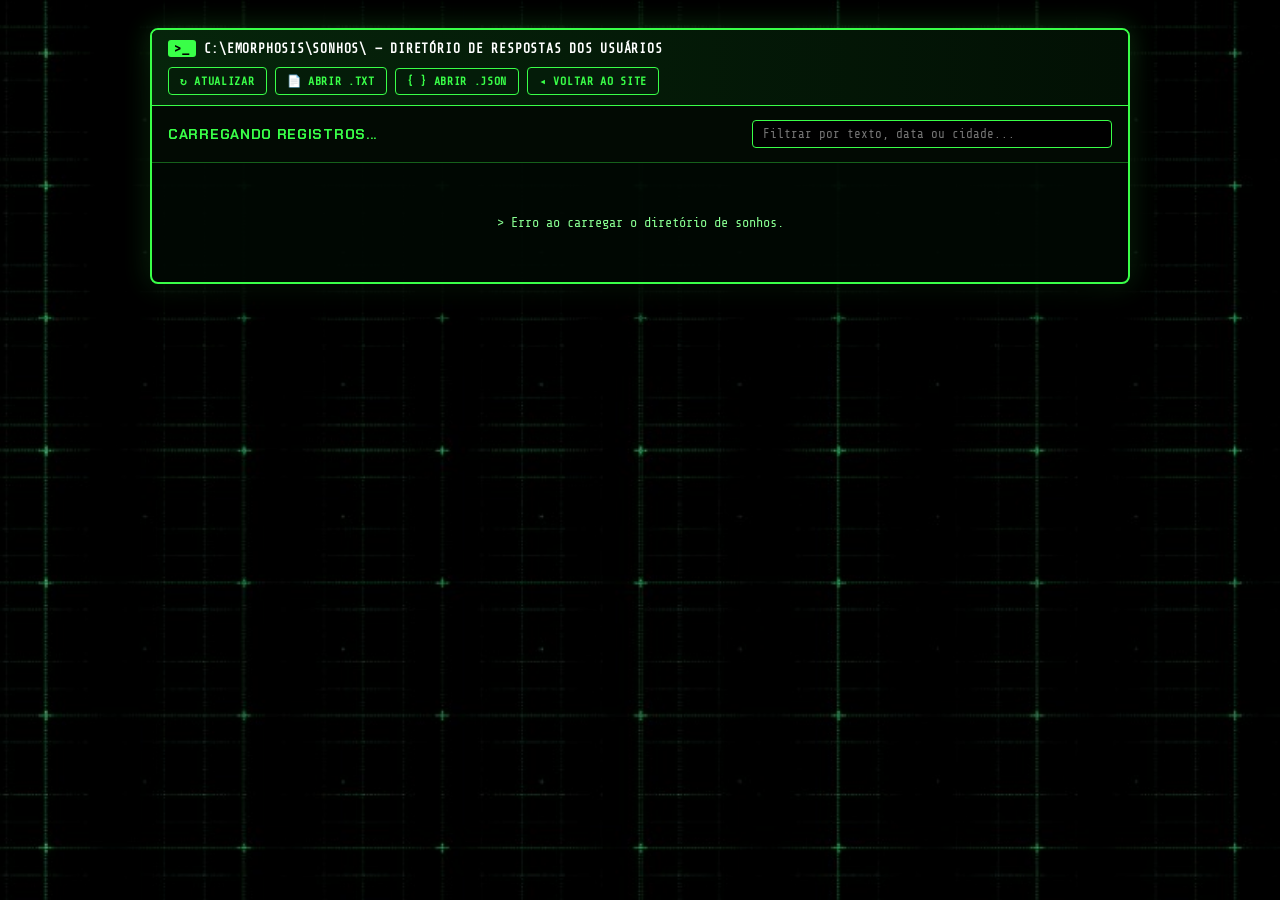
<file: sonhos/index.html>
<!DOCTYPE html>
<html lang="pt-BR">
<head>
  <meta charset="UTF-8" />
  <meta name="viewport" content="width=device-width, initial-scale=1.0" />
  <meta name="robots" content="noindex, nofollow" />
  <title>DIRETÓRIO DE SONHOS // emorphosis.com.br</title>
  <link rel="icon" type="image/png" href="../assets/img/favicon.png" />
  <link rel="preconnect" href="https://fonts.googleapis.com" />
  <link rel="preconnect" href="https://fonts.gstatic.com" crossorigin />
  <link href="https://fonts.googleapis.com/css2?family=Chakra+Petch:wght@500;600;700&family=Share+Tech+Mono&display=swap" rel="stylesheet" />
  <style>
    :root {
      --green: #39ff48;
      --green-dim: rgba(57, 255, 72, 0.35);
      --bg: #020603;
    }
    * {
      box-sizing: border-box;
      margin: 0;
      padding: 0;
    }
    body {
      background:
        url("../assets/img/state-window-bg.jpg?v=20261118e") center center / cover fixed no-repeat,
        #000000;
      color: #e6ffe8;
      font-family: "Share Tech Mono", monospace;
      min-height: 100vh;
      padding: 28px 16px 60px;
    }
    .dir-shell {
      max-width: 980px;
      margin: 0 auto;
      background: rgba(1, 8, 3, 0.94);
      border: 2px solid var(--green);
      border-radius: 8px;
      box-shadow: 0 20px 60px rgba(0, 0, 0, 0.95), 0 0 28px rgba(57, 255, 72, 0.25);
      overflow: hidden;
    }
    .dir-titlebar {
      display: flex;
      align-items: center;
      justify-content: space-between;
      flex-wrap: wrap;
      gap: 10px;
      background: linear-gradient(90deg, #06250b 0%, #021004 100%);
      border-bottom: 1.5px solid var(--green);
      padding: 10px 16px;
    }
    .dir-title {
      display: flex;
      align-items: center;
      gap: 8px;
      font-size: 13px;
      font-weight: 700;
      color: #ffffff;
      letter-spacing: 0.06em;
    }
    .dir-badge {
      background: var(--green);
      color: #000000;
      padding: 1px 6px;
      border-radius: 3px;
      font-weight: 700;
    }
    .dir-actions {
      display: flex;
      align-items: center;
      flex-wrap: wrap;
      gap: 8px;
    }
    .dir-btn {
      appearance: none;
      cursor: pointer;
      text-decoration: none;
      background: rgba(5, 28, 9, 0.9);
      border: 1px solid var(--green);
      color: var(--green);
      font-family: "Share Tech Mono", monospace;
      font-size: 11.5px;
      font-weight: 700;
      letter-spacing: 0.06em;
      padding: 6px 11px;
      border-radius: 4px;
      transition: all 0.15s ease;
    }
    .dir-btn:hover {
      background: var(--green);
      color: #000000;
      box-shadow: 0 0 12px rgba(57, 255, 72, 0.6);
    }
    .dir-toolbar {
      display: flex;
      align-items: center;
      justify-content: space-between;
      flex-wrap: wrap;
      gap: 12px;
      padding: 14px 16px;
      background: #020a03;
      border-bottom: 1px solid var(--green-dim);
    }
    .dir-count {
      font-family: "Chakra Petch", sans-serif;
      font-size: 14px;
      font-weight: 700;
      color: var(--green);
      letter-spacing: 0.05em;
    }
    .dir-search {
      flex: 1;
      min-width: 220px;
      max-width: 360px;
      background: #000000;
      border: 1px solid var(--green);
      border-radius: 4px;
      color: #ffffff;
      font-family: "Share Tech Mono", monospace;
      font-size: 12.5px;
      padding: 6px 10px;
      outline: none;
    }
    .dir-list {
      padding: 16px;
      display: flex;
      flex-direction: column;
      gap: 10px;
    }
    .dream-row {
      background: #000000;
      border: 1px solid rgba(57, 255, 72, 0.42);
      border-left: 3px solid var(--green);
      border-radius: 5px;
      padding: 11px 14px;
      display: flex;
      flex-direction: column;
      gap: 5px;
    }
    .dream-meta {
      display: flex;
      align-items: center;
      justify-content: space-between;
      flex-wrap: wrap;
      gap: 8px;
      font-size: 11px;
      color: #88ff92;
    }
    .dream-loc {
      background: rgba(25, 240, 40, 0.18);
      border: 1px solid rgba(57, 255, 72, 0.55);
      color: #ffffff;
      padding: 1px 6px;
      border-radius: 3px;
      font-weight: 700;
    }
    .dream-text {
      font-size: 14px;
      color: #ffffff;
      line-height: 1.45;
      word-break: break-word;
    }
    .empty-msg {
      text-align: center;
      padding: 36px 16px;
      color: #88ff92;
      font-size: 13.5px;
    }
  </style>
</head>
<body>
  <main class="dir-shell">
    <header class="dir-titlebar">
      <div class="dir-title">
        <span class="dir-badge">&gt;_</span>
        <span>C:\EMORPHOSIS\SONHOS\ — DIRETÓRIO DE RESPOSTAS DOS USUÁRIOS</span>
      </div>
      <div class="dir-actions">
        <button type="button" class="dir-btn" id="btn-refresh">↻ ATUALIZAR</button>
        <a href="../api/save_dream.php?format=txt" target="_blank" class="dir-btn">📄 ABRIR .TXT</a>
        <a href="../api/save_dream.php?format=json" target="_blank" class="dir-btn">{ } ABRIR .JSON</a>
        <a href="../" class="dir-btn">◂ VOLTAR AO SITE</a>
      </div>
    </header>

    <div class="dir-toolbar">
      <span class="dir-count" id="dreams-count">CARREGANDO REGISTROS...</span>
      <input type="search" id="dreams-search" class="dir-search" placeholder="Filtrar por texto, data ou cidade..." autocomplete="off" />
    </div>

    <section class="dir-list" id="dreams-list" aria-live="polite"></section>
  </main>

  <script>
    (function () {
      let allDreams = [];
      const listEl = document.getElementById("dreams-list");
      const countEl = document.getElementById("dreams-count");
      const searchEl = document.getElementById("dreams-search");
      const refreshBtn = document.getElementById("btn-refresh");

      function escapeHtml(str) {
        return String(str || "")
          .replace(/&/g, "&amp;")
          .replace(/</g, "&lt;")
          .replace(/>/g, "&gt;")
          .replace(/"/g, "&quot;");
      }

      function renderList() {
        const q = (searchEl.value || "").trim().toLowerCase();
        const filtered = allDreams.filter((item) => {
          if (!q) return true;
          return (
            String(item.dream || "").toLowerCase().includes(q) ||
            String(item.location || "").toLowerCase().includes(q) ||
            String(item.date_br || "").toLowerCase().includes(q)
          );
        });

        countEl.textContent = `${filtered.length} DE ${allDreams.length} SONHO(S) REGISTRADO(S)`;

        if (!filtered.length) {
          listEl.innerHTML = `<div class="empty-msg">&gt; Nenhuma resposta encontrada no diretório no momento.</div>`;
          return;
        }

        listEl.innerHTML = filtered
          .map((item, idx) => {
            const num = String(allDreams.indexOf(item) + 1).padStart(3, "0");
            return `
              <article class="dream-row">
                <div class="dream-meta">
                  <span><strong>#${num}</strong> • ${escapeHtml(item.date_br || item.created_at || "")}</span>
                  <span class="dream-loc">📍 ${escapeHtml(item.location || "Brasil")}</span>
                </div>
                <p class="dream-text">&gt; "${escapeHtml(item.dream)}"</p>
              </article>
            `;
          })
          .join("");
      }

      async function loadDreams() {
        try {
          const res = await fetch("../api/save_dream.php?t=" + Date.now());
          const data = await res.json();
          if (data && data.ok && Array.isArray(data.dreams)) {
            allDreams = data.dreams;
            renderList();
          }
        } catch (e) {
          listEl.innerHTML = `<div class="empty-msg">&gt; Erro ao carregar o diretório de sonhos.</div>`;
        }
      }

      if (searchEl) searchEl.addEventListener("input", renderList);
      if (refreshBtn) refreshBtn.addEventListener("click", loadDreams);

      loadDreams();
    })();
  </script>
</body>
</html>
</file>
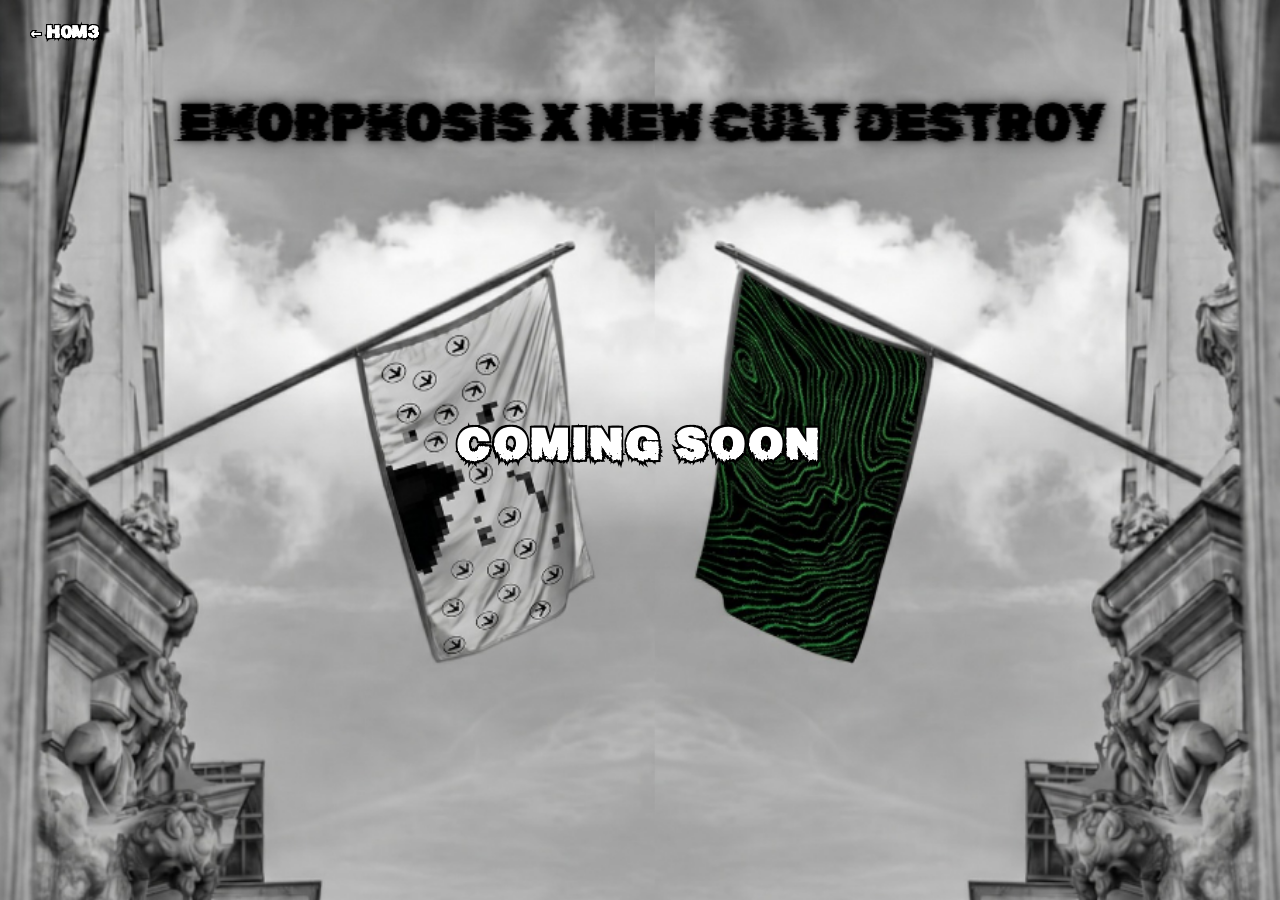
<file: newcultdestroy.html>
<!DOCTYPE html>
<html lang="pt-BR">
<head>
  <meta charset="UTF-8" />
  <meta name="viewport" content="width=device-width, initial-scale=1.0" />
  <meta http-equiv="Cache-Control" content="no-cache, no-store, must-revalidate" />
  <meta http-equiv="Pragma" content="no-cache" />
  <meta http-equiv="Expires" content="0" />
  <title>emorphosis x new cult destroy — emorphosis.com.br</title>
  <link rel="icon" type="image/png" href="assets/img/favicon.png" />
  <link rel="preconnect" href="https://fonts.googleapis.com" />
  <link rel="preconnect" href="https://fonts.gstatic.com" crossorigin />
  <link href="https://fonts.googleapis.com/css2?family=Chakra+Petch:wght@500;600;700&family=Inter:wght@400;500;600;700&family=Rubik+Glitch&family=Share+Tech+Mono&family=Silkscreen:wght@400;700&display=swap" rel="stylesheet" />
  <link rel="stylesheet" href="assets/css/style.css?v=20261126g" />
</head>
<body class="page-colab-ncd">
  <!-- Imagem oficial de fundo da colab Emorphosis x New Cult Destroy -->
  <div class="colab-full-bg" aria-hidden="true">
    <img src="assets/img/colab/colab-bg.png?v=20261126g" alt="Emorphosis x New Cult Destroy" class="colab-full-bg-img" />
  </div>

  <!-- Topo: botão discreto de retorno para a H0M3 (sem o título no topo, pois já consta na arte de fundo) -->
  <header class="colab-header">
    <a href="index.html" class="colab-back-home" aria-label="Voltar para H0M3">← H0M3</a>
  </header>

  <main class="colab-scatter-stage" aria-label="New Cult Destroy x Emorphosis">
    <!-- Centro da tela: texto COMING SOON em fonte Scorched Earth com efeito de glitch ocasional, redirecionando para newcultdestroy.com -->
    <div class="colab-center-cta-wrap">
      <a
        href="https://www.newcultdestroy.com"
        target="_blank"
        rel="noopener noreferrer"
        class="colab-coming-soon"
        data-text="coming soon"
        aria-label="Coming Soon — Ir para o site oficial da New Cult Destroy"
      >coming soon</a>
    </div>
  </main>
</body>
</html>
</file>
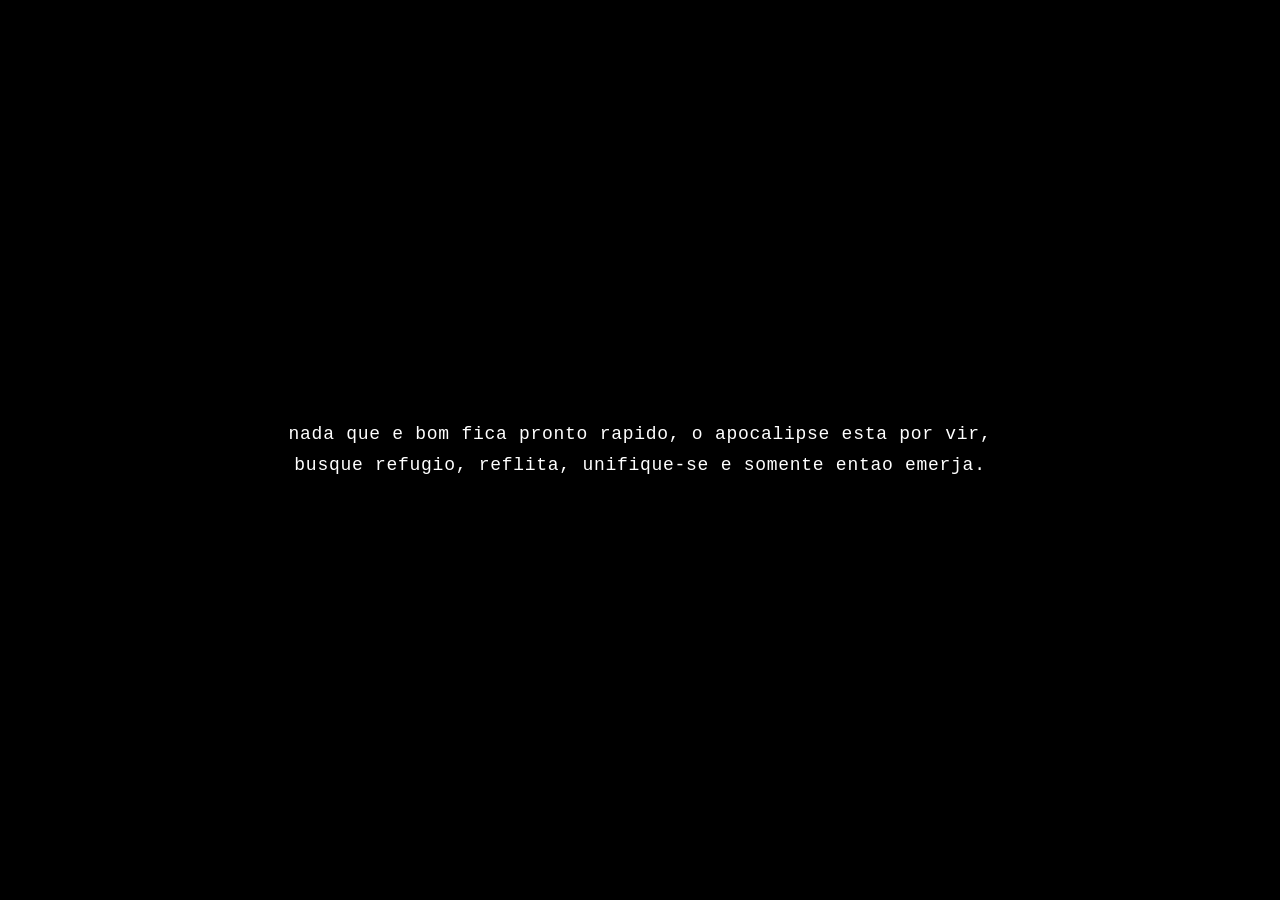
<file: sair.html>
<!DOCTYPE html>
<html lang="pt-BR">
<head>
  <meta charset="UTF-8" />
  <meta name="viewport" content="width=device-width, initial-scale=1.0" />
  <meta name="robots" content="noindex, nofollow" />
  <title>...</title>
  <link rel="icon" type="image/png" href="assets/img/favicon.png" />
  <style>
    *, *::before, *::after {
      box-sizing: border-box;
      margin: 0;
      padding: 0;
    }
    html, body {
      width: 100%;
      height: 100%;
      min-height: 100vh;
      background-color: #000000;
      color: #ffffff;
      font-family: "Courier New", Courier, Georgia, serif;
      -webkit-font-smoothing: antialiased;
    }
    body {
      display: flex;
      align-items: center;
      justify-content: center;
      text-align: center;
      padding: 32px;
    }
    .void-message {
      max-width: 720px;
      color: #ffffff;
      font-size: clamp(14px, 1.6vw, 18px);
      font-weight: 400;
      line-height: 1.75;
      letter-spacing: 0.04em;
      user-select: none;
    }
  </style>
</head>
<body>
  <p class="void-message">
    nada que e bom fica pronto rapido, o apocalipse esta por vir, busque refugio, reflita, unifique-se e somente entao emerja.
  </p>
</body>
</html>
</file>
<file: assets/css/style.css>
/* ==========================================================================
   EMORPHOSIS — Stylesheet Oficial (Hostinger Ready)
   ========================================================================== */

*,
*::before,
*::after {
  box-sizing: border-box;
  margin: 0;
  padding: 0;
}

[hidden] {
  display: none !important;
}

:root {
  --header-bg: #ffffff;
  --header-text: #141414;
  --header-muted: #555555;
  --divider-color: #111111;
  --logo-width: 256px;
  --page-bg: #020502;
  --card-bg: #ffffff;
  /* Mesmo tom verde luminoso das ondas do fundo (#bg-matrix-waves) */
  --matrix-green: #19f028;
  --matrix-green-bright: #39ff48;
  --matrix-green-soft: #15c922;
  --accent-green: #19f028;
  --font-sans: "Inter", -apple-system, BlinkMacSystemFont, "Segoe UI", Roboto, Helvetica, Arial, sans-serif;
  --font-cyber: "Chakra Petch", "Share Tech Mono", monospace;
}

html,
body {
  min-height: 100%;
  background-color: var(--page-bg);
  color: var(--matrix-green);
  font-family: var(--font-sans);
  -webkit-font-smoothing: antialiased;
  -moz-osx-font-smoothing: grayscale;
}

body {
  display: flex;
  flex-direction: column;
  min-height: 100vh;
  overflow-x: hidden;
}

/* ==========================================================================
   TOP HEADER TRANSPARENTE + FUNDO PRETO LEVE ATRÁS DOS TEXTOS + EFEITO GLITCH
   ========================================================================== */

.site-header {
  position: relative;
  z-index: 20;
  width: 100%;
  background: transparent;
  color: #ffffff;
  display: flex;
  flex-direction: column;
  align-items: center;
  padding: 20px 16px 14px;
  box-shadow: none;
}

/* Seletor PT / EN com fundo preto bem leve atrás do texto, sem borda quadrada */
.lang-switch {
  position: absolute;
  top: 18px;
  right: 24px;
  display: inline-flex;
  align-items: center;
  gap: 6px;
  font-family: var(--font-cyber);
  font-size: 12px;
  letter-spacing: 0.08em;
  color: rgba(255, 255, 255, 0.78);
  background: rgba(0, 0, 0, 0.52) !important;
  padding: 4px 10px;
  border-radius: 6px;
  border: 0 !important;
  box-shadow: 0 2px 12px rgba(0, 0, 0, 0.65) !important;
}

.lang-btn {
  appearance: none;
  -webkit-appearance: none;
  border: 0 !important;
  outline: 0 !important;
  box-shadow: none !important;
  background: transparent !important;
  color: rgba(255, 255, 255, 0.72);
  font-family: var(--font-cyber);
  font-size: 12px;
  font-weight: 500;
  letter-spacing: 0.08em;
  cursor: pointer;
  padding: 0;
  margin: 0;
  user-select: none;
  transition: color 0.18s ease, text-shadow 0.18s ease;
}

.lang-btn:hover {
  color: var(--matrix-green-bright);
  text-shadow: 2px 0 #19f028, -2px 0 #00e5ff;
}

.lang-btn.active {
  color: #ffffff;
  font-weight: 700;
  text-shadow: 0 0 8px rgba(25, 240, 40, 0.65);
}

.lang-sep {
  opacity: 0.5;
  user-select: none;
}

.brand-wrap {
  display: flex;
  flex-direction: column;
  align-items: center;
  background: radial-gradient(ellipse at center, rgba(0, 0, 0, 0.62) 0%, rgba(0, 0, 0, 0) 76%);
  padding: 6px 22px;
  border-radius: 12px;
}

.brand-link {
  display: inline-block;
  line-height: 0;
  text-decoration: none;
}

.brand-logo {
  width: var(--logo-width);
  max-width: 72vw;
  height: auto;
  display: block;
  user-select: none;
  filter: invert(1) drop-shadow(0 2px 10px rgba(0, 0, 0, 0.95)) drop-shadow(0 0 6px rgba(25, 240, 40, 0.28));
  animation: logoGlitchPulse 5.5s infinite ease-in-out;
}

.brand-divider {
  width: var(--logo-width);
  max-width: 72vw;
  height: 1px;
  background-color: rgba(255, 255, 255, 0.85);
  box-shadow: 0 0 8px rgba(0, 0, 0, 0.9), 0 0 6px rgba(25, 240, 40, 0.35);
  margin-top: 10px;
}

.site-nav {
  margin-top: 14px;
}

.nav-list {
  list-style: none;
  display: flex;
  align-items: center;
  justify-content: center;
  flex-wrap: wrap;
  gap: 18px;
}

/* Textos da Header com fundo preto bem de leve para realçar + Efeito de Glitch */
.nav-link {
  position: relative;
  display: inline-block;
  color: #ffffff;
  background: rgba(0, 0, 0, 0.56);
  box-shadow: 0 2px 14px rgba(0, 0, 0, 0.72);
  border-radius: 6px;
  text-decoration: none;
  font-family: var(--font-cyber);
  font-size: 14px;
  font-weight: 600;
  letter-spacing: 0.08em;
  text-transform: uppercase;
  padding: 5px 13px;
  animation: cyberTextGlitch 4.2s infinite;
  transition: color 0.18s ease, background-color 0.18s ease, transform 0.18s ease;
}

.nav-link::before,
.nav-link::after {
  content: attr(data-glitch);
  position: absolute;
  inset: 5px 13px;
  pointer-events: none;
  opacity: 0;
}

.nav-link::before {
  color: var(--matrix-green-bright);
  z-index: -1;
  animation: glitchSliceTop 4.2s infinite linear alternate-reverse;
}

.nav-link::after {
  color: #00e5ff;
  z-index: -2;
  animation: glitchSliceBottom 3.6s infinite linear alternate-reverse;
}

.nav-link:hover {
  color: var(--matrix-green-bright);
  background: rgba(0, 0, 0, 0.78);
  animation: cyberGlitchBurst 0.35s steps(2, end) infinite;
}

.nav-link:hover::before,
.nav-link:hover::after {
  opacity: 0.9;
}

.nav-link.active {
  color: var(--matrix-green-bright);
  font-weight: 700;
  background: rgba(0, 0, 0, 0.72);
}

.nav-link.active::after {
  opacity: 1;
  content: "";
  inset: auto 10px 2px 10px;
  height: 1.5px;
  background-color: var(--matrix-green-bright);
  box-shadow: 0 0 8px var(--matrix-green-bright);
  animation: none;
}

/* Efeito de Glitch também nos títulos, abas e filtros das páginas */
.glitch-text {
  animation: cyberTextGlitch 4.8s infinite;
}

.glitch-text:hover {
  animation: cyberGlitchBurst 0.38s steps(2, end) infinite;
}

@keyframes cyberTextGlitch {
  0%, 88%, 100% {
    text-shadow: 0 1px 6px rgba(0, 0, 0, 0.95);
    transform: translate(0, 0);
  }
  89% {
    text-shadow: -2px 0 var(--matrix-green-bright), 2px 0 #00e5ff, 0 1px 6px rgba(0, 0, 0, 0.95);
    transform: translate(-1px, 0) skewX(-3deg);
  }
  91% {
    text-shadow: 2px 0 #ff0055, -2px 0 var(--matrix-green-bright), 0 1px 6px rgba(0, 0, 0, 0.95);
    transform: translate(1px, 0) skewX(3deg);
  }
  93% {
    text-shadow: 0 1px 6px rgba(0, 0, 0, 0.95);
    transform: translate(0, 0);
  }
  96% {
    text-shadow: -1.5px 0 #00e5ff, 1.5px 0 var(--matrix-green-bright);
    transform: translate(0.5px, -0.5px);
  }
}

@keyframes cyberGlitchBurst {
  0% {
    text-shadow: -2px 0 var(--matrix-green-bright), 2px 0 #ff0055;
    transform: translate(-1px, 0) skewX(-4deg);
  }
  50% {
    text-shadow: 2px 0 #00e5ff, -2px 0 var(--matrix-green-bright);
    transform: translate(1px, 0) skewX(4deg);
  }
  100% {
    text-shadow: -1px -1px var(--matrix-green-bright), 1px 1px #00e5ff;
    transform: translate(0, 0);
  }
}

@keyframes glitchSliceTop {
  0%, 86%, 100% {
    opacity: 0;
    transform: translate(0, 0);
    clip-path: inset(0 0 60% 0);
  }
  88% {
    opacity: 0.85;
    transform: translate(-2px, -1px);
    clip-path: inset(5% 0 55% 0);
  }
  91% {
    opacity: 0;
    transform: translate(2px, 0);
  }
}

@keyframes glitchSliceBottom {
  0%, 90%, 100% {
    opacity: 0;
    transform: translate(0, 0);
    clip-path: inset(55% 0 0 0);
  }
  92% {
    opacity: 0.85;
    transform: translate(2px, 1px);
    clip-path: inset(50% 0 8% 0);
  }
  95% {
    opacity: 0;
    transform: translate(-2px, 0);
  }
}

@keyframes logoGlitchPulse {
  0%, 92%, 100% {
    filter: invert(1) drop-shadow(0 2px 10px rgba(0, 0, 0, 0.95)) drop-shadow(0 0 6px rgba(25, 240, 40, 0.25));
    transform: translate(0, 0);
  }
  94% {
    filter: invert(1) drop-shadow(-2px 0 0 #19f028) drop-shadow(2px 0 0 #00e5ff) drop-shadow(0 2px 10px rgba(0, 0, 0, 0.95));
    transform: translate(-1px, 0) skewX(-2deg);
  }
  96% {
    filter: invert(1) drop-shadow(2px 0 0 #ff0055) drop-shadow(-2px 0 0 #19f028) drop-shadow(0 2px 10px rgba(0, 0, 0, 0.95));
    transform: translate(1px, 0) skewX(2deg);
  }
}

/* ==========================================================================
   MAIN STAGE & BACKGROUND LAYER
   IMPORTANTE: .page-stage, .stage-content, .subview-section e .brands-grid
   permanecem SEM stacking context próprio para preservar o mix-blend-mode:
   screen das imagens de marcas diretamente contra .bg-layer!
   ========================================================================== */

.page-stage {
  position: relative;
  flex: 1;
  width: 100%;
  display: flex;
  flex-direction: column;
  align-items: center;
  padding: 42px 20px 80px;
}

.bg-layer {
  position: fixed;
  inset: 0;
  z-index: 0;
  pointer-events: none;
  background-color: #020502;
  overflow: hidden;
}

.bg-layer canvas,
.bg-layer img,
.bg-layer video {
  width: 100%;
  height: 100%;
  object-fit: cover;
  display: block;
  image-rendering: -webkit-optimize-contrast;
  image-rendering: high-quality;
}

.stage-content {
  position: relative;
  width: 100%;
  max-width: 1120px;
  margin: 0 auto;
}

/* ==========================================================================
   H0M3 — Imagem de Fundo Oficial + Botão Misterioso "?" Centralizado em Branco
   ========================================================================== */

.home-bg-layer {
  background-color: #000000;
}

.home-bg-layer .home-bg-img {
  width: 100%;
  height: 100%;
  object-fit: cover;
  object-position: center 56%;
  display: block;
}

.home-stage {
  justify-content: center;
  align-items: center;
  padding: 24px;
  pointer-events: none;
}

.mystery-q-btn {
  position: relative;
  z-index: 12;
  pointer-events: auto;
  width: 68px;
  height: 68px;
  border-radius: 50%;
  background: rgba(0, 0, 0, 0.82);
  border: 2px solid #ffffff;
  color: #ffffff;
  font-family: var(--font-cyber);
  font-size: 36px;
  font-weight: 700;
  line-height: 1;
  text-decoration: none;
  display: inline-flex;
  align-items: center;
  justify-content: center;
  user-select: none;
  text-shadow: 0 0 14px rgba(255, 255, 255, 0.95);
  box-shadow: 0 0 24px rgba(255, 255, 255, 0.35), inset 0 0 12px rgba(255, 255, 255, 0.15);
  animation: mysteryPulse 2.6s infinite ease-in-out;
  transition: transform 0.22s ease, box-shadow 0.22s ease, background-color 0.22s ease;
}

.mystery-q-btn:hover,
.mystery-q-btn:focus-visible {
  transform: scale(1.12);
  background: #000000;
  box-shadow: 0 0 36px rgba(255, 255, 255, 0.75), inset 0 0 16px rgba(255, 255, 255, 0.28);
  outline: none;
}

@keyframes mysteryPulse {
  0%, 100% {
    box-shadow: 0 0 20px rgba(255, 255, 255, 0.28), inset 0 0 10px rgba(255, 255, 255, 0.12);
  }
  50% {
    box-shadow: 0 0 34px rgba(255, 255, 255, 0.62), inset 0 0 16px rgba(255, 255, 255, 0.24);
  }
}

/* ==========================================================================
   M4RCAS — Busca Grande no Topo, Abas, Filtros e Grid 3xN Original
   (Caixas com fundo preto #000, borda verde destacada e fonte verde estilizada)
   ========================================================================== */

.page-marcas {
  --marcas-blend-mode: screen;
}

.marcas-stage {
  max-width: 980px;
}

/* 1. Topo da aba M4RCAS: Botão "Três Riscos" (Hamburger) + Barra de Busca Grande */
.marcas-top-controls {
  position: relative;
  width: 100%;
  max-width: 820px;
  margin: 0 auto 22px;
}

.marcas-search-bar-row {
  display: flex;
  align-items: center;
  gap: 12px;
  width: 100%;
}

.hamburger-menu-btn {
  appearance: none;
  cursor: pointer;
  flex-shrink: 0;
  width: 58px;
  height: 58px;
  display: inline-flex;
  align-items: center;
  justify-content: center;
  background-color: #000000;
  border: 2px solid var(--matrix-green);
  border-radius: 12px;
  box-shadow: 0 0 18px rgba(25, 240, 40, 0.28), inset 0 0 10px rgba(25, 240, 40, 0.08);
  transition: all 0.2s ease;
}

.hamburger-menu-btn:hover,
.hamburger-menu-btn.open {
  border-color: var(--matrix-green-bright);
  background-color: #041607;
  box-shadow: 0 0 24px rgba(57, 255, 72, 0.55), inset 0 0 12px rgba(25, 240, 40, 0.16);
}

.hamburger-lines {
  width: 24px;
  height: 18px;
  display: flex;
  flex-direction: column;
  justify-content: space-between;
  position: relative;
}

.hamburger-lines span {
  display: block;
  width: 100%;
  height: 2.5px;
  background-color: var(--matrix-green-bright);
  border-radius: 2px;
  box-shadow: 0 0 8px rgba(57, 255, 72, 0.65);
  transition: transform 0.22s ease, opacity 0.18s ease;
}

.hamburger-menu-btn.open .hamburger-lines span:nth-child(1) {
  transform: translateY(7.75px) rotate(45deg);
}

.hamburger-menu-btn.open .hamburger-lines span:nth-child(2) {
  opacity: 0;
}

.hamburger-menu-btn.open .hamburger-lines span:nth-child(3) {
  transform: translateY(-7.75px) rotate(-45deg);
}

/* 2. Painel Expansível ("Três Riscos"): Modos (Catálogo / Quiz / Fit Lab) + Separação + Filtros */
.marcas-drawer-panel {
  width: 100%;
  background-color: #000000;
  border: 1.5px solid var(--matrix-green-bright);
  border-radius: 14px;
  padding: 20px 18px;
  margin-top: 12px;
  box-shadow: 0 0 24px rgba(25, 240, 40, 0.35), inset 0 0 14px rgba(25, 240, 40, 0.08);
}

.marcas-drawer-panel[hidden] {
  display: none !important;
}

.drawer-section {
  display: flex;
  flex-direction: column;
  align-items: center;
  gap: 12px;
}

.drawer-section-header {
  display: flex;
  align-items: center;
  justify-content: center;
  gap: 8px;
  font-family: var(--font-cyber);
  font-size: 11px;
  font-weight: 700;
  letter-spacing: 0.14em;
  text-transform: uppercase;
  color: var(--matrix-green-soft);
}

.subtabs-bar {
  display: flex;
  flex-wrap: wrap;
  justify-content: center;
  gap: 10px;
  margin: 0;
}

.subtab-btn {
  appearance: none;
  cursor: pointer;
  font-family: var(--font-cyber);
  font-size: 13px;
  font-weight: 700;
  letter-spacing: 0.09em;
  text-transform: uppercase;
  color: var(--matrix-green);
  background-color: #000000;
  border: 1.5px solid var(--matrix-green);
  padding: 10px 18px;
  border-radius: 10px;
  box-shadow: 0 0 12px rgba(25, 240, 40, 0.2);
  transition: all 0.2s ease;
}

.subtab-btn:hover {
  color: var(--matrix-green-bright);
  border-color: var(--matrix-green-bright);
  box-shadow: 0 0 16px rgba(57, 255, 72, 0.42);
}

.subtab-btn.active {
  background-color: #031205;
  color: var(--matrix-green-bright);
  border: 2px solid var(--matrix-green-bright);
  box-shadow: 0 0 20px rgba(57, 255, 72, 0.55), inset 0 0 12px rgba(25, 240, 40, 0.2);
  text-shadow: 0 0 8px rgba(57, 255, 72, 0.45);
}

/* Divisória Visual entre as Opções de Modo (Catálogo / Quiz / Fit Lab) e os Filtros */
.subtabs-divider {
  position: relative;
  width: 100%;
  height: 1px;
  margin: 18px auto 18px;
  background: linear-gradient(
    90deg,
    rgba(25, 240, 40, 0) 0%,
    rgba(25, 240, 40, 0.85) 20%,
    #39ff48 50%,
    rgba(25, 240, 40, 0.85) 80%,
    rgba(25, 240, 40, 0) 100%
  );
  box-shadow: 0 0 12px rgba(25, 240, 40, 0.45);
}

.subtabs-divider::after {
  content: "";
  position: absolute;
  top: 50%;
  left: 50%;
  width: 8px;
  height: 8px;
  background-color: #000000;
  border: 1.5px solid var(--matrix-green-bright);
  transform: translate(-50%, -50%) rotate(45deg);
  box-shadow: 0 0 10px rgba(57, 255, 72, 0.75);
}

.filter-menu-current {
  color: var(--matrix-green-bright);
  background-color: #041607;
  border: 1px solid var(--matrix-green);
  border-radius: 6px;
  padding: 2px 9px;
  text-shadow: 0 0 6px rgba(57, 255, 72, 0.35);
}

.filter-pills {
  display: flex;
  flex-wrap: wrap;
  gap: 8px;
  justify-content: center;
}

.filter-pill {
  appearance: none;
  cursor: pointer;
  font-family: var(--font-cyber);
  font-size: 12px;
  font-weight: 600;
  letter-spacing: 0.07em;
  text-transform: uppercase;
  color: var(--matrix-green);
  background-color: #000000;
  border: 1px solid var(--matrix-green);
  padding: 7px 14px;
  border-radius: 8px;
  transition: all 0.18s ease;
}

.filter-pill:hover {
  color: var(--matrix-green-bright);
  border-color: var(--matrix-green-bright);
  box-shadow: 0 0 10px rgba(25, 240, 40, 0.35);
}

.filter-pill.active {
  background-color: #041607;
  border: 1.5px solid var(--matrix-green-bright);
  color: var(--matrix-green-bright);
  box-shadow: 0 0 14px rgba(57, 255, 72, 0.45), inset 0 0 8px rgba(25, 240, 40, 0.18);
  text-shadow: 0 0 6px rgba(57, 255, 72, 0.4);
}

/* 3. Barra de Busca Grande Centralizada Acima das Marcas */
.search-hero-wrap {
  position: relative;
  flex: 1;
  width: 100%;
  margin: 0;
  display: flex;
  align-items: center;
}

.catalog-search-lg {
  width: 100%;
  height: 58px;
  background-color: #000000;
  border: 2px solid var(--matrix-green);
  border-radius: 12px;
  padding: 0 82px 0 22px;
  color: var(--matrix-green-bright);
  font-family: var(--font-cyber);
  font-size: 17px;
  font-weight: 600;
  letter-spacing: 0.05em;
  outline: none;
  box-shadow: 0 0 18px rgba(25, 240, 40, 0.28), inset 0 0 10px rgba(25, 240, 40, 0.08);
  transition: border-color 0.2s ease, box-shadow 0.2s ease;
}

.catalog-search-lg::placeholder {
  color: rgba(25, 240, 40, 0.55);
  font-family: var(--font-cyber);
}

.catalog-search-lg:focus {
  border-color: var(--matrix-green-bright);
  box-shadow: 0 0 24px rgba(57, 255, 72, 0.5), inset 0 0 12px rgba(25, 240, 40, 0.14);
}

.brand-count {
  position: absolute;
  right: 16px;
  font-family: var(--font-cyber);
  font-size: 13px;
  font-weight: 700;
  letter-spacing: 0.06em;
  color: var(--matrix-green-bright);
  background: #000000;
  border: 1.5px solid var(--matrix-green);
  padding: 4px 10px;
  border-radius: 8px;
  pointer-events: none;
}

/* 4. Grid 3xN com Ícones Grandes que Quase se Tocam e Alta Visibilidade */
.brands-grid {
  display: grid;
  grid-template-columns: repeat(3, minmax(0, 1fr));
  justify-items: center;
  align-items: center;
  column-gap: clamp(5px, 1vw, 10px);
  row-gap: clamp(5px, 1vw, 10px);
  width: 100%;
  max-width: 820px;
  margin: 0 auto;
  padding: 4px 0 32px;
}

.brand-card {
  position: relative;
  display: block;
  width: 100%;
  aspect-ratio: 1 / 1;
  text-decoration: none;
  opacity: 0.96;
  transition: transform 0.22s cubic-bezier(0.2, 0.9, 0.3, 1), opacity 0.2s ease, box-shadow 0.2s ease;
  will-change: transform, opacity;
}

.brand-card img {
  width: 100%;
  height: 100%;
  object-fit: cover;
  display: block;
  border-radius: 4px;
  user-select: none;
}

.brand-card:hover,
.brand-card:focus-visible {
  z-index: 2;
  opacity: 1;
  transform: scale(1.03);
  box-shadow: 0 0 18px rgba(25, 240, 40, 0.45);
  outline: none;
}

/* ==========================================================================
   PAINÉIS PRETOS COM BORDA VERDE E FONTE VERDE ESTILIZADA
   (Quiz Gringa -> BR, Coleções & Fit Lab, Sobre, Calendário)
   ========================================================================== */

.glass-box {
  background-color: #000000;
  border: 1.5px solid var(--matrix-green);
  border-radius: 14px;
  padding: 28px;
  margin-bottom: 24px;
  font-family: var(--font-cyber);
  color: var(--matrix-green);
  box-shadow: 0 0 20px rgba(25, 240, 40, 0.24);
}

.section-kicker {
  display: inline-block;
  font-family: var(--font-cyber);
  font-size: 11px;
  font-weight: 700;
  letter-spacing: 0.16em;
  text-transform: uppercase;
  color: var(--matrix-green-bright);
  background-color: #000000;
  border: 1px solid var(--matrix-green);
  padding: 4px 11px;
  border-radius: 8px;
  margin-bottom: 12px;
}

.section-heading {
  font-family: var(--font-cyber);
  font-size: clamp(20px, 3vw, 28px);
  font-weight: 700;
  letter-spacing: 0.02em;
  color: var(--matrix-green-bright);
  text-shadow: 0 0 10px rgba(25, 240, 40, 0.25);
  margin-bottom: 8px;
}

.section-sub {
  font-family: var(--font-cyber);
  font-size: 14px;
  line-height: 1.6;
  color: var(--matrix-green-soft);
  margin-bottom: 22px;
  max-width: 760px;
}

/* ==========================================================================
   SUB-ABA QUIZ GRINGA -> BR
   ========================================================================== */

.quiz-block {
  margin-bottom: 22px;
  padding-bottom: 20px;
  border-bottom: 1px solid rgba(25, 240, 40, 0.28);
}

.quiz-step-title {
  font-family: var(--font-cyber);
  font-size: 15px;
  font-weight: 700;
  margin-bottom: 12px;
  color: var(--matrix-green-bright);
}

.intl-chips,
.quiz-options {
  display: flex;
  flex-wrap: wrap;
  gap: 8px;
}

.intl-chip,
.quiz-opt {
  appearance: none;
  cursor: pointer;
  font-family: var(--font-cyber);
  font-size: 13px;
  font-weight: 600;
  letter-spacing: 0.04em;
  color: var(--matrix-green);
  background-color: #000000;
  border: 1px solid var(--matrix-green);
  padding: 8px 14px;
  border-radius: 8px;
  transition: all 0.18s ease;
}

.intl-chip:hover,
.quiz-opt:hover {
  border-color: var(--matrix-green-bright);
  color: var(--matrix-green-bright);
  box-shadow: 0 0 10px rgba(25, 240, 40, 0.35);
}

.intl-chip.active,
.quiz-opt.active {
  background-color: #041707;
  border: 1.5px solid var(--matrix-green-bright);
  color: var(--matrix-green-bright);
  font-weight: 700;
  box-shadow: 0 0 14px rgba(57, 255, 72, 0.5), inset 0 0 10px rgba(25, 240, 40, 0.2);
}

.quiz-results-header {
  display: flex;
  align-items: center;
  justify-content: space-between;
  gap: 12px;
  margin-bottom: 14px;
}

.reset-quiz-btn {
  appearance: none;
  cursor: pointer;
  background-color: #000000;
  border: 1px solid var(--matrix-green);
  color: var(--matrix-green);
  font-family: var(--font-cyber);
  font-size: 12px;
  font-weight: 600;
  padding: 6px 14px;
  border-radius: 8px;
}

.reset-quiz-btn:hover {
  border-color: var(--matrix-green-bright);
  color: var(--matrix-green-bright);
  box-shadow: 0 0 10px rgba(25, 240, 40, 0.35);
}

.quiz-results-grid,
.collections-grid {
  display: grid;
  grid-template-columns: repeat(auto-fill, minmax(260px, 1fr));
  gap: 14px;
}

.quiz-brand-card,
.collection-card {
  background-color: #000000;
  border: 1.5px solid var(--matrix-green);
  border-radius: 12px;
  padding: 16px;
  display: flex;
  flex-direction: column;
  justify-content: space-between;
  gap: 12px;
  font-family: var(--font-cyber);
  box-shadow: 0 0 12px rgba(25, 240, 40, 0.16);
}

.quiz-card-top,
.collection-head {
  display: flex;
  align-items: center;
  gap: 12px;
}

.quiz-card-top img,
.collection-head img {
  width: 60px;
  height: 60px;
  border-radius: 8px;
  object-fit: cover;
  border: 1px solid var(--matrix-green);
  flex-shrink: 0;
}

.quiz-card-meta h4,
.collection-head h3 {
  font-family: var(--font-cyber);
  font-size: 16px;
  font-weight: 700;
  color: var(--matrix-green-bright);
  margin-top: 2px;
}

.quiz-card-meta .handle {
  font-family: var(--font-cyber);
  font-size: 12px;
  color: var(--matrix-green-soft);
}

.match-score {
  display: inline-block;
  font-family: var(--font-cyber);
  font-size: 10px;
  font-weight: 700;
  letter-spacing: 0.08em;
  color: var(--matrix-green-bright);
  background: #031205;
  border: 1px solid var(--matrix-green);
  padding: 2px 8px;
  border-radius: 6px;
}

.mini-tags {
  display: flex;
  flex-wrap: wrap;
  gap: 6px;
}

.mini-tag {
  font-family: var(--font-cyber);
  font-size: 11px;
  color: var(--matrix-green);
  background: #000000;
  border: 1px solid rgba(25, 240, 40, 0.65);
  padding: 3px 8px;
  border-radius: 6px;
}

.quiz-card-actions {
  display: flex;
  gap: 8px;
}

.btn-outline-sm,
.btn-solid-sm {
  flex: 1;
  text-align: center;
  text-decoration: none;
  font-family: var(--font-cyber);
  font-size: 12px;
  font-weight: 700;
  letter-spacing: 0.08em;
  padding: 9px 12px;
  border-radius: 8px;
  color: var(--matrix-green-bright);
  background-color: #000000;
  border: 1.5px solid var(--matrix-green);
  transition: all 0.18s ease;
}

.btn-outline-sm:hover,
.btn-solid-sm:hover {
  background-color: #041707;
  border-color: var(--matrix-green-bright);
  box-shadow: 0 0 14px rgba(57, 255, 72, 0.45);
}

/* ==========================================================================
   SUB-ABA MANEQUIM VIRTUAL (FIT LAB) & COLEÇÕES
   ========================================================================== */

.fitlab-grid {
  display: grid;
  grid-template-columns: 280px 1fr;
  gap: 24px;
  align-items: center;
}

.mannequin-stage {
  background-color: #000000;
  border: 1.5px solid var(--matrix-green);
  border-radius: 12px;
  padding: 18px 14px;
  display: flex;
  flex-direction: column;
  align-items: center;
  box-shadow: inset 0 0 24px rgba(25, 240, 40, 0.12);
}

.mannequin-svg {
  width: 100%;
  max-width: 230px;
  height: auto;
  filter: drop-shadow(0 0 12px rgba(25, 240, 40, 0.3));
}

.mannequin-cutout-img {
  filter: drop-shadow(0 0 4px rgba(25, 240, 40, 0.65)) drop-shadow(0 6px 14px rgba(0, 0, 0, 0.95));
}

.mannequin-note {
  margin-top: 10px;
  font-family: var(--font-cyber);
  font-size: 11px;
  text-align: center;
  color: var(--matrix-green-soft);
}

.fitlab-controls {
  display: flex;
  flex-direction: column;
  gap: 12px;
}

.fit-layer-row {
  background-color: #000000;
  border: 1.5px solid var(--matrix-green);
  border-radius: 12px;
  padding: 12px 14px;
  font-family: var(--font-cyber);
}

.fit-layer-header {
  display: flex;
  justify-content: space-between;
  font-family: var(--font-cyber);
  font-size: 11px;
  font-weight: 700;
  text-transform: uppercase;
  letter-spacing: 0.08em;
  color: var(--matrix-green);
  margin-bottom: 8px;
}

.fit-layer-picker {
  display: flex;
  align-items: center;
  justify-content: space-between;
  gap: 10px;
}

.fit-piece-info {
  display: flex;
  align-items: center;
  gap: 10px;
  flex: 1;
}

.fit-piece-info img {
  width: 44px;
  height: 44px;
  border-radius: 6px;
  border: 1px solid var(--matrix-green);
  object-fit: contain;
  background-color: #050a06;
  padding: 2px;
}

.fit-piece-info strong {
  display: block;
  font-family: var(--font-cyber);
  font-size: 15px;
  color: var(--matrix-green-bright);
}

.fit-piece-info span {
  display: block;
  font-family: var(--font-cyber);
  font-size: 12px;
  color: var(--matrix-green-soft);
}

.fit-arrow {
  appearance: none;
  cursor: pointer;
  width: 36px;
  height: 36px;
  border-radius: 8px;
  border: 1.5px solid var(--matrix-green);
  background-color: #000000;
  color: var(--matrix-green-bright);
  font-family: var(--font-cyber);
  font-size: 20px;
  line-height: 1;
}

.fit-arrow:hover {
  background-color: #041707;
  border-color: var(--matrix-green-bright);
  box-shadow: 0 0 10px rgba(57, 255, 72, 0.45);
}

.fit-layer-links {
  display: flex;
  justify-content: flex-end;
  margin-top: 8px;
  padding-top: 6px;
  border-top: 1px solid rgba(25, 240, 40, 0.25);
  font-family: var(--font-cyber);
  font-size: 12px;
}

.fit-layer-links a {
  color: var(--matrix-green-bright);
  text-decoration: none;
}

.fit-layer-links span {
  color: var(--matrix-green-soft);
  font-size: 11px;
  letter-spacing: 0.06em;
}

.fit-layer-links a:hover {
  text-decoration: underline;
}

.btn-randomize-fit,
.btn-solid-green {
  appearance: none;
  cursor: pointer;
  display: inline-flex;
  align-items: center;
  justify-content: center;
  text-decoration: none;
  font-family: var(--font-cyber);
  font-size: 13px;
  font-weight: 700;
  letter-spacing: 0.09em;
  background-color: #000000;
  color: var(--matrix-green-bright);
  border: 2px solid var(--matrix-green-bright);
  border-radius: 10px;
  padding: 12px 18px;
  box-shadow: 0 0 16px rgba(25, 240, 40, 0.35);
  transition: all 0.18s ease;
}

.btn-randomize-fit:hover,
.btn-solid-green:hover {
  background-color: #041707;
  box-shadow: 0 0 22px rgba(57, 255, 72, 0.6);
}

.collection-tag {
  font-family: var(--font-cyber);
  font-size: 10px;
  font-weight: 700;
  letter-spacing: 0.12em;
  color: var(--matrix-green);
}

.collection-card p {
  font-family: var(--font-cyber);
  font-size: 13px;
  line-height: 1.55;
  color: var(--matrix-green-soft);
}

.empty-note {
  font-family: var(--font-cyber);
  color: var(--matrix-green);
  font-size: 14px;
}

/* ==========================================================================
   ESTÚDIO DE UPLOAD & RECORTE DE PEÇAS PESSOAIS NO FIT LAB (PRIVADO POR USUÁRIO)
   ========================================================================== */

.custom-upload-grid {
  display: grid;
  grid-template-columns: 1.15fr 0.85fr;
  gap: 24px;
  align-items: start;
  margin-bottom: 26px;
}

.custom-upload-form {
  display: flex;
  flex-direction: column;
  gap: 14px;
}

.custom-field-group {
  display: flex;
  flex-direction: column;
  gap: 6px;
}

.custom-field-label {
  font-family: var(--font-cyber);
  font-size: 12px;
  font-weight: 700;
  letter-spacing: 0.08em;
  text-transform: uppercase;
  color: var(--matrix-green-bright);
}

.custom-select {
  cursor: pointer;
  background-color: #000000;
  color: var(--matrix-green-bright);
}

.custom-select option {
  background-color: #000000;
  color: var(--matrix-green-bright);
}

.custom-file-input-hidden {
  position: absolute;
  width: 1px;
  height: 1px;
  opacity: 0;
  overflow: hidden;
  pointer-events: none;
}

.custom-file-btn {
  width: 100%;
  text-align: center;
  cursor: pointer;
}

.custom-cutout-tuning {
  background-color: #020803;
  border: 1.5px solid var(--matrix-green);
  border-radius: 12px;
  padding: 16px;
  display: flex;
  flex-direction: column;
  gap: 12px;
}

.custom-cutout-tuning[hidden] {
  display: none !important;
}

.tuning-slider-row {
  display: flex;
  align-items: center;
  justify-content: space-between;
  font-family: var(--font-cyber);
  font-size: 12px;
  font-weight: 700;
  color: var(--matrix-green-bright);
}

.tuning-val-badge {
  background-color: #041607;
  border: 1px solid var(--matrix-green);
  padding: 2px 8px;
  border-radius: 6px;
  font-size: 12px;
}

.custom-range-slider {
  width: 100%;
  accent-color: #39ff48;
  cursor: pointer;
}

.custom-checkbox-row {
  display: flex;
  align-items: center;
  gap: 8px;
  font-family: var(--font-cyber);
  font-size: 12px;
  color: var(--matrix-green-soft);
  cursor: pointer;
}

.custom-checkbox-row input {
  accent-color: #39ff48;
  width: 16px;
  height: 16px;
  cursor: pointer;
}

.custom-preview-hint {
  font-family: var(--font-cyber);
  font-size: 11px;
  color: var(--matrix-green-soft);
  line-height: 1.45;
  margin: 0;
}

.custom-tuning-actions {
  display: flex;
  flex-wrap: wrap;
  gap: 10px;
  margin-top: 4px;
}

.custom-preview-stage {
  display: flex;
  flex-direction: column;
  align-items: center;
}

.custom-preview-checkerboard {
  width: 100%;
  min-height: 310px;
  background-color: #030904;
  background-image:
    linear-gradient(45deg, #071409 25%, transparent 25%),
    linear-gradient(-45deg, #071409 25%, transparent 25%),
    linear-gradient(45deg, transparent 75%, #071409 75%),
    linear-gradient(-45deg, transparent 75%, #071409 75%);
  background-size: 20px 20px;
  background-position: 0 0, 0 10px, 10px -10px, -10px 0;
  border: 1.5px solid var(--matrix-green);
  border-radius: 12px;
  padding: 14px;
  display: flex;
  align-items: center;
  justify-content: center;
  box-shadow: inset 0 0 22px rgba(25, 240, 40, 0.12);
}

.custom-cutout-canvas {
  max-width: 100%;
  max-height: 320px;
  width: auto;
  height: auto;
  cursor: crosshair;
  filter: drop-shadow(0 0 6px rgba(57, 255, 72, 0.55));
}

.custom-cutout-canvas[hidden] {
  display: none !important;
}

.custom-preview-placeholder {
  text-align: center;
  max-width: 240px;
  font-family: var(--font-cyber);
  color: var(--matrix-green-soft);
  font-size: 12px;
  line-height: 1.55;
}

.custom-preview-placeholder span {
  display: block;
  font-size: 28px;
  margin-bottom: 8px;
}

.personal-wardrobe-gallery-wrap {
  border-top: 1px solid rgba(25, 240, 40, 0.3);
  padding-top: 20px;
}

.personal-wardrobe-grid {
  display: grid;
  grid-template-columns: repeat(auto-fill, minmax(210px, 1fr));
  gap: 14px;
}

.personal-piece-card {
  background-color: #000000;
  border: 1.5px solid var(--matrix-green);
  border-radius: 12px;
  padding: 14px;
  display: flex;
  flex-direction: column;
  gap: 10px;
  box-shadow: 0 0 14px rgba(25, 240, 40, 0.18);
}

.personal-piece-thumb {
  width: 100%;
  height: 140px;
  background-color: #030904;
  border: 1px solid rgba(25, 240, 40, 0.35);
  border-radius: 8px;
  display: flex;
  align-items: center;
  justify-content: center;
  padding: 8px;
}

.personal-piece-thumb img {
  max-width: 100%;
  max-height: 100%;
  object-fit: contain;
  filter: drop-shadow(0 0 4px rgba(57, 255, 72, 0.45));
}

.personal-piece-meta h4 {
  margin: 4px 0 0;
  font-family: var(--font-cyber);
  font-size: 15px;
  color: var(--matrix-green-bright);
}

.personal-piece-actions {
  display: flex;
  align-items: center;
  justify-content: space-between;
  gap: 8px;
  margin-top: auto;
}

/* ==========================================================================
   PÁGINA PADRONIZADA DE CADA MARCA (marca.html?m=<slug>)
   ========================================================================== */

.brand-profile-stage {
  max-width: 960px;
}

.back-link {
  display: inline-block;
  font-family: var(--font-cyber);
  color: var(--matrix-green-bright);
  text-decoration: none;
  font-size: 12px;
  font-weight: 700;
  letter-spacing: 0.06em;
  margin-bottom: 16px;
  padding: 8px 14px;
  border-radius: 8px;
  background: #000000;
  border: 1.5px solid var(--matrix-green);
}

.profile-hero {
  display: flex;
  align-items: center;
  gap: 24px;
}

.profile-logo {
  width: 136px;
  height: 136px;
  border-radius: 12px;
  object-fit: cover;
  border: 1.5px solid var(--matrix-green);
  flex-shrink: 0;
}

.profile-badges {
  display: flex;
  flex-wrap: wrap;
  gap: 6px;
  margin-bottom: 8px;
}

.profile-badge {
  font-family: var(--font-cyber);
  font-size: 10px;
  font-weight: 700;
  letter-spacing: 0.1em;
  text-transform: uppercase;
  color: var(--matrix-green-bright);
  background: #000000;
  border: 1px solid var(--matrix-green);
  padding: 3px 9px;
  border-radius: 6px;
}

.profile-name {
  font-family: var(--font-cyber);
  font-size: clamp(24px, 4vw, 34px);
  font-weight: 700;
  color: var(--matrix-green-bright);
}

.profile-handle {
  font-family: var(--font-cyber);
  font-size: 14px;
  color: var(--matrix-green-soft);
  margin-bottom: 14px;
}

.profile-cta-row {
  display: flex;
  flex-wrap: wrap;
  gap: 10px;
}

.profile-two-col {
  display: grid;
  grid-template-columns: 1.2fr 1fr;
  gap: 20px;
}

.profile-sec-title {
  font-family: var(--font-cyber);
  font-size: 16px;
  font-weight: 700;
  color: var(--matrix-green-bright);
  margin-bottom: 12px;
}

.profile-body-text {
  font-family: var(--font-cyber);
  font-size: 14px;
  line-height: 1.65;
  color: var(--matrix-green);
}

.intl-bridge-box {
  margin-top: 16px;
  padding-top: 14px;
  border-top: 1px solid rgba(25, 240, 40, 0.25);
}

.bridge-label {
  display: block;
  font-family: var(--font-cyber);
  font-size: 11px;
  color: var(--matrix-green-soft);
  margin-bottom: 8px;
}

.archive-list {
  list-style: none;
  display: flex;
  flex-direction: column;
  gap: 10px;
  margin-bottom: 14px;
}

.archive-item {
  font-family: var(--font-cyber);
  font-size: 13px;
  line-height: 1.55;
  color: var(--matrix-green);
}

.inline-green-link {
  font-family: var(--font-cyber);
  font-size: 12px;
  color: var(--matrix-green-bright);
  text-decoration: none;
}

.care-grid {
  display: grid;
  grid-template-columns: repeat(auto-fit, minmax(200px, 1fr));
  gap: 12px;
}

.care-card {
  background: #000000;
  border: 1px solid var(--matrix-green);
  border-radius: 10px;
  padding: 14px;
  display: flex;
  gap: 12px;
}

.care-icon {
  width: 36px;
  height: 36px;
  border-radius: 8px;
  background: #031205;
  border: 1px solid var(--matrix-green);
  color: var(--matrix-green-bright);
  display: flex;
  align-items: center;
  justify-content: center;
  font-family: var(--font-cyber);
  font-size: 13px;
  font-weight: 700;
  flex-shrink: 0;
}

.care-card h4 {
  font-family: var(--font-cyber);
  font-size: 13px;
  color: var(--matrix-green-bright);
  margin-bottom: 4px;
}

.care-card p {
  font-family: var(--font-cyber);
  font-size: 12px;
  line-height: 1.5;
  color: var(--matrix-green-soft);
}

.related-grid {
  display: grid;
  grid-template-columns: repeat(auto-fit, minmax(220px, 1fr));
  gap: 12px;
}

.related-brand-card {
  display: flex;
  align-items: center;
  gap: 12px;
  text-decoration: none;
  color: var(--matrix-green-bright);
  background: #000000;
  border: 1px solid var(--matrix-green);
  border-radius: 10px;
  padding: 10px 12px;
}

.related-brand-card img {
  width: 48px;
  height: 48px;
  border-radius: 6px;
  border: 1px solid var(--matrix-green);
  object-fit: cover;
}

.related-brand-card strong {
  display: block;
  font-family: var(--font-cyber);
  font-size: 14px;
}

.related-brand-card span {
  font-family: var(--font-cyber);
  font-size: 12px;
  color: var(--matrix-green-soft);
}

/* ==========================================================================
   C4L3NDAR10 — Card Branco do Google Calendar + Radar de Sugestão de Drops
   ========================================================================== */

.calendar-card {
  width: 100%;
  background: rgba(0, 0, 0, 0.62);
  border: 1.5px solid var(--matrix-green);
  border-radius: 14px;
  overflow: hidden;
  box-shadow: 0 0 22px rgba(25, 240, 40, 0.26);
  padding: 6px 8px 4px;
  margin-bottom: 24px;
  backdrop-filter: blur(4px);
}

.calendar-iframe {
  width: 100%;
  height: 600px;
  border: 0;
  display: block;
  background-color: transparent;
  filter: invert(1) hue-rotate(95deg) contrast(1.08);
  mix-blend-mode: screen;
  opacity: 0.88;
}

.live-calendar-feed-wrap {
  border-top: 1.5px solid rgba(25, 240, 40, 0.45);
  margin-top: 10px;
  padding: 18px 14px 14px;
  background: rgba(0, 0, 0, 0.78);
  border-radius: 0 0 10px 10px;
}

.live-calendar-grid {
  display: grid;
  grid-template-columns: repeat(auto-fill, minmax(240px, 1fr));
  gap: 12px;
  max-height: 310px;
  overflow-y: auto;
  padding-right: 4px;
}

.live-calendar-grid::-webkit-scrollbar {
  width: 7px;
}

.live-calendar-grid::-webkit-scrollbar-track {
  background: #000000;
  border-radius: 6px;
}

.live-calendar-grid::-webkit-scrollbar-thumb {
  background: var(--matrix-green);
  border-radius: 6px;
}

.live-drop-card {
  position: relative;
  background-color: #000000;
  border: 1.5px solid var(--matrix-green);
  border-radius: 10px;
  padding: 12px;
  display: flex;
  flex-direction: column;
  gap: 10px;
  box-shadow: 0 0 12px rgba(25, 240, 40, 0.2);
}

.drop-admin-del-btn {
  position: absolute;
  top: 8px;
  right: 8px;
  width: 24px;
  height: 24px;
  border-radius: 6px;
  border: 1px solid rgba(255, 68, 68, 0.75);
  background: rgba(20, 0, 0, 0.92);
  color: #ff4d4d;
  font-family: var(--font-cyber);
  font-size: 13px;
  font-weight: 700;
  line-height: 1;
  display: inline-flex;
  align-items: center;
  justify-content: center;
  cursor: pointer;
  z-index: 3;
  transition: all 0.16s ease;
}

.drop-admin-del-btn:hover {
  background: #ff2a2a;
  color: #ffffff;
  border-color: #ffffff;
  box-shadow: 0 0 12px rgba(255, 42, 42, 0.8);
  transform: scale(1.08);
}

.admin-mode-toggle-btn {
  appearance: none;
  background: rgba(0, 0, 0, 0.85);
  border: 1px solid rgba(25, 240, 40, 0.45);
  color: var(--matrix-green);
  font-family: var(--font-cyber);
  font-size: 11px;
  font-weight: 600;
  padding: 4px 9px;
  border-radius: 6px;
  cursor: pointer;
  opacity: 0.45;
  transition: opacity 0.18s ease, border-color 0.18s ease, box-shadow 0.18s ease;
}

.admin-mode-toggle-btn:hover,
.admin-mode-toggle-btn.active {
  opacity: 1;
  border-color: var(--matrix-green-bright);
  box-shadow: 0 0 10px rgba(57, 255, 72, 0.35);
}

.live-drop-head {
  display: flex;
  align-items: center;
  gap: 10px;
}

.live-drop-head img {
  width: 44px;
  height: 44px;
  border-radius: 8px;
  object-fit: cover;
  border: 1px solid var(--matrix-green);
  flex-shrink: 0;
}

.live-drop-head h4 {
  margin: 3px 0 0;
  font-family: var(--font-cyber);
  font-size: 14px;
  color: var(--matrix-green-bright);
}

.drops-form {
  display: grid;
  grid-template-columns: repeat(auto-fit, minmax(210px, 1fr));
  gap: 10px;
}

.radar-input {
  background: #000000;
  border: 1.5px solid var(--matrix-green);
  border-radius: 10px;
  padding: 11px 14px;
  color: var(--matrix-green-bright);
  font-family: var(--font-cyber);
  font-size: 13px;
  outline: none;
  color-scheme: dark;
}

.radar-input::placeholder {
  color: rgba(25, 240, 40, 0.55);
}

.radar-input:focus {
  border-color: var(--matrix-green-bright);
  box-shadow: 0 0 12px rgba(57, 255, 72, 0.4);
}

.form-feedback {
  margin-top: 10px;
  font-family: var(--font-cyber);
  font-size: 13px;
}

.form-feedback.ok {
  color: var(--matrix-green-bright);
}

.form-feedback.err {
  color: #fb7185;
}

/* ==========================================================================
   INSCRIÇÃO POR E-MAIL NAS MARCAS NO FINAL DA ABA M4RCAS (AVISO 1H ANTES)
   ========================================================================== */

.drop-subscribe-box {
  max-width: 820px;
  margin: 24px auto 0;
}

.brand-drop-sub-form {
  display: flex;
  flex-direction: column;
  gap: 14px;
}

.sub-Controls-toolbar {
  display: flex;
  flex-wrap: wrap;
  align-items: center;
  gap: 10px;
}

.sub-all-toggle {
  appearance: none;
  cursor: pointer;
  font-family: var(--font-cyber);
  font-size: 12px;
  font-weight: 700;
  letter-spacing: 0.08em;
  color: var(--matrix-green);
  background-color: #000000;
  border: 1.5px solid var(--matrix-green);
  padding: 10px 16px;
  border-radius: 10px;
  transition: all 0.2s ease;
}

.sub-all-toggle:hover {
  border-color: var(--matrix-green-bright);
  color: var(--matrix-green-bright);
  box-shadow: 0 0 12px rgba(25, 240, 40, 0.35);
}

.sub-all-toggle.active {
  background-color: #041707;
  border: 2px solid var(--matrix-green-bright);
  color: var(--matrix-green-bright);
  box-shadow: 0 0 16px rgba(57, 255, 72, 0.55), inset 0 0 10px rgba(25, 240, 40, 0.2);
}

.sub-brand-filter-input {
  flex: 1;
  min-width: 190px;
  height: 40px;
  padding: 0 14px;
  font-size: 13px;
}

.sub-selected-counter {
  font-family: var(--font-cyber);
  font-size: 12px;
  font-weight: 700;
  color: var(--matrix-green-bright);
  background: #041607;
  border: 1px solid var(--matrix-green);
  padding: 7px 12px;
  border-radius: 8px;
}

.sub-brands-selector {
  display: grid;
  grid-template-columns: repeat(auto-fill, minmax(158px, 1fr));
  gap: 8px;
  max-height: 255px;
  overflow-y: auto;
  padding: 12px;
  background-color: #020803;
  border: 1.5px solid rgba(25, 240, 40, 0.55);
  border-radius: 12px;
}

.sub-brands-selector::-webkit-scrollbar {
  width: 8px;
}

.sub-brands-selector::-webkit-scrollbar-track {
  background: #000000;
  border-radius: 6px;
}

.sub-brands-selector::-webkit-scrollbar-thumb {
  background: var(--matrix-green);
  border-radius: 6px;
}

.sub-brand-chip {
  appearance: none;
  cursor: pointer;
  display: flex;
  align-items: center;
  gap: 8px;
  background-color: #000000;
  border: 1px solid rgba(25, 240, 40, 0.55);
  border-radius: 8px;
  padding: 6px 10px;
  color: var(--matrix-green);
  font-family: var(--font-cyber);
  font-size: 12px;
  font-weight: 600;
  text-align: left;
  transition: all 0.16s ease;
}

.sub-brand-chip img {
  width: 26px;
  height: 26px;
  border-radius: 5px;
  object-fit: cover;
  flex-shrink: 0;
  border: 1px solid rgba(25, 240, 40, 0.5);
}

.sub-brand-chip-name {
  overflow: hidden;
  text-overflow: ellipsis;
  white-space: nowrap;
}

.sub-brand-chip:hover {
  border-color: var(--matrix-green-bright);
  color: var(--matrix-green-bright);
  box-shadow: 0 0 10px rgba(25, 240, 40, 0.3);
}

.sub-brand-chip.active {
  background-color: #051c09;
  border: 1.5px solid var(--matrix-green-bright);
  color: var(--matrix-green-bright);
  box-shadow: 0 0 12px rgba(57, 255, 72, 0.45), inset 0 0 8px rgba(25, 240, 40, 0.2);
}

.sub-email-submit-row {
  display: flex;
  flex-wrap: wrap;
  gap: 10px;
  margin-top: 4px;
}

.sub-email-input {
  flex: 1;
  min-width: 240px;
}

.sub-submit-btn {
  white-space: nowrap;
}

/* ==========================================================================
   S0BR3 — Manifesto, Arte & Equipe Emorphosis
   ========================================================================== */

.sobre-stage {
  max-width: 1020px;
}

.sobre-hero {
  display: grid;
  grid-template-columns: 1.35fr 0.85fr;
  gap: 28px;
  align-items: center;
}

.sobre-paragraph {
  font-family: var(--font-cyber);
  font-size: 14px;
  line-height: 1.7;
  color: var(--matrix-green);
  margin-bottom: 14px;
}

.sobre-stats {
  display: grid;
  grid-template-columns: repeat(3, 1fr);
  gap: 10px;
  margin-top: 20px;
}

.stat-box {
  background: #000000;
  border: 1.5px solid var(--matrix-green);
  border-radius: 10px;
  padding: 12px;
}

.stat-box strong {
  display: block;
  font-family: var(--font-cyber);
  font-size: 18px;
  color: var(--matrix-green-bright);
  margin-bottom: 3px;
}

.stat-box span {
  font-family: var(--font-cyber);
  font-size: 11px;
  color: var(--matrix-green-soft);
}

.sobre-img {
  width: 100%;
  border-radius: 12px;
  border: 1.5px solid var(--matrix-green);
  display: block;
  object-fit: cover;
}

.team-grid {
  display: grid;
  grid-template-columns: repeat(auto-fit, minmax(240px, 1fr));
  gap: 14px;
  margin-top: 14px;
}

.team-card {
  background: #000000;
  border: 1.5px solid var(--matrix-green);
  border-radius: 12px;
  padding: 16px;
  display: flex;
  flex-direction: column;
  justify-content: space-between;
  transition: all 0.2s ease;
}

.team-card:hover {
  border-color: var(--matrix-green-bright);
  box-shadow: 0 0 16px rgba(57, 255, 72, 0.25);
  transform: translateY(-2px);
}

.team-top {
  display: flex;
  align-items: center;
  justify-content: space-between;
  gap: 8px;
  min-height: 26px;
  margin-bottom: 12px;
}

.team-top h3 {
  font-family: var(--font-cyber);
  font-size: 16px;
  font-weight: 700;
  color: var(--matrix-green-bright);
  margin: 0;
}

.city-badge {
  font-family: var(--font-cyber);
  font-size: 10px;
  font-weight: 700;
  color: var(--matrix-green-bright);
  background: #031205;
  border: 1px solid var(--matrix-green);
  padding: 3px 8px;
  border-radius: 6px;
  white-space: nowrap;
}

.team-ig-btn {
  display: inline-flex;
  align-items: center;
  justify-content: center;
  gap: 8px;
  width: 100%;
  text-decoration: none;
  font-family: var(--font-cyber);
  font-size: 12px;
  font-weight: 700;
  letter-spacing: 0.08em;
  padding: 10px 14px;
  border-radius: 8px;
  color: var(--matrix-green-bright);
  background: #031205;
  border: 1.5px solid var(--matrix-green);
  transition: all 0.2s ease;
  box-sizing: border-box;
}

.team-ig-btn:hover {
  background: #05220a;
  border-color: var(--matrix-green-bright);
  box-shadow: 0 0 14px rgba(57, 255, 72, 0.45);
  transform: translateY(-1px);
}

.team-ig-icon {
  width: 14px;
  height: 14px;
  fill: currentColor;
  flex-shrink: 0;
}

/* Link sombrio no canto inferior direito de NÚCLEO CRIATIVO & OPERACIONAL com brilho preto de buraco negro */
.leave-room-wrap {
  margin-top: 22px;
  padding-top: 8px;
  padding-right: 6px;
  display: flex;
  justify-content: flex-end;
  align-items: center;
}

.leave-room-link {
  position: relative;
  display: inline-block;
  padding: 7px 16px;
  border-radius: 999px;
  font-family: "Courier New", Courier, Georgia, serif;
  font-size: 14.5px;
  font-weight: 600;
  font-style: italic;
  letter-spacing: 0.06em;
  color: #7d5b62;
  text-decoration: none;
  background: radial-gradient(
    ellipse at center,
    #000000 0%,
    #000000 58%,
    rgba(0, 0, 0, 0.96) 78%,
    rgba(0, 0, 0, 0) 100%
  );
  box-shadow:
    0 0 18px 12px #000000,
    0 0 38px 24px rgba(0, 0, 0, 0.96),
    0 0 14px 2px rgba(72, 28, 38, 0.38),
    inset 0 0 16px #000000;
  text-shadow:
    0 0 8px #000000,
    0 0 16px #000000,
    0 1px 3px #000000;
  animation: blackHoleSingularity 4.2s infinite ease-in-out;
  transition: color 0.28s ease, transform 0.28s ease, box-shadow 0.28s ease;
}

.leave-room-link:hover,
.leave-room-link:focus-visible {
  color: #b07e88;
  transform: scale(1.04);
  box-shadow:
    0 0 24px 16px #000000,
    0 0 48px 30px rgba(0, 0, 0, 0.99),
    0 0 18px 3px rgba(120, 45, 62, 0.55),
    inset 0 0 20px #000000;
  outline: none;
}

@keyframes blackHoleSingularity {
  0%, 100% {
    box-shadow:
      0 0 18px 12px #000000,
      0 0 38px 24px rgba(0, 0, 0, 0.95),
      0 0 12px 1px rgba(72, 28, 38, 0.32),
      inset 0 0 16px #000000;
  }
  50% {
    box-shadow:
      0 0 24px 16px #000000,
      0 0 48px 30px rgba(0, 0, 0, 0.99),
      0 0 16px 3px rgba(98, 38, 52, 0.48),
      inset 0 0 20px #000000;
  }
}

/* ==========================================================================
   RESPONSIVE
   ========================================================================== */

@media (max-width: 820px) {
  .home-bg-layer .home-bg-img {
    object-fit: contain;
    object-position: center 54%;
  }

  /* Na versão de telefone: botão "?" sai de cima do mapa e desce para levemente acima do contador, centralizado */
  .mystery-q-btn {
    position: fixed;
    left: 50%;
    bottom: 84px;
    transform: translateX(-50%);
    z-index: 12;
  }

  .mystery-q-btn:hover,
  .mystery-q-btn:focus-visible {
    transform: translateX(-50%) scale(1.12);
  }

  .fitlab-grid,
  .custom-upload-grid,
  .profile-two-col,
  .sobre-hero {
    grid-template-columns: 1fr;
  }

  .profile-hero {
    flex-direction: column;
    text-align: center;
  }

  .profile-badges,
  .profile-cta-row {
    justify-content: center;
  }
}

@media (max-width: 640px) {
  :root {
    --logo-width: 205px;
  }

  .site-header {
    padding: 16px 12px 12px;
  }

  .lang-switch {
    top: 12px;
    right: 10px;
  }

  .nav-list {
    gap: 18px;
  }

  .nav-link {
    font-size: 12px;
  }

  .page-stage {
    padding: 28px 12px 48px;
  }

  .catalog-search-lg {
    height: 50px;
    font-size: 14px;
    padding: 0 70px 0 16px;
  }

  .glass-box {
    padding: 20px 16px;
  }

  .sobre-stats {
    grid-template-columns: 1fr;
  }

  .calendar-iframe {
    height: 500px;
  }

  .mystery-q-btn {
    bottom: 72px;
    width: 54px;
    height: 54px;
    font-size: 29px;
  }
}

/* ==========================================================================
   H0M3 — RADAR DE USUÁRIOS ATIVOS EM TEMPO REAL NO MAPA DO BRASIL
   ========================================================================== */

.brazil-map-radar {
  position: fixed;
  inset: 0;
  z-index: 4;
  pointer-events: none;
  overflow: hidden;
}

.map-radar-hud {
  position: absolute;
  display: inline-flex;
  align-items: center;
  gap: 8px;
  background: rgba(0, 0, 0, 0.84);
  border: 1px solid rgba(57, 255, 72, 0.72);
  box-shadow: 0 0 14px rgba(25, 240, 40, 0.25), inset 0 0 8px rgba(25, 240, 40, 0.12);
  color: var(--matrix-green-bright);
  font-family: "Share Tech Mono", var(--font-cyber);
  font-size: 11px;
  font-weight: 600;
  letter-spacing: 0.1em;
  text-transform: uppercase;
  padding: 4px 10px;
  border-radius: 4px;
  pointer-events: auto;
  user-select: none;
  white-space: nowrap;
  transform: translate(0, -100%);
}

.map-radar-gps-btn {
  appearance: none;
  background: #031506;
  border: 1px solid var(--matrix-green-bright);
  color: #ffffff;
  font-family: "Share Tech Mono", var(--font-cyber);
  font-size: 10px;
  font-weight: 700;
  letter-spacing: 0.06em;
  padding: 2px 7px;
  border-radius: 3px;
  cursor: pointer;
  margin-left: 4px;
  transition: all 0.16s ease;
}

.map-radar-gps-btn:hover {
  background: var(--matrix-green-bright);
  color: #000000;
  box-shadow: 0 0 10px rgba(57, 255, 72, 0.8);
}

/* Contador de pessoas únicas (por IP) na H0M3 — canto inferior esquerdo */
.unique-visitors-counter {
  position: fixed;
  left: 22px;
  bottom: 22px;
  z-index: 12;
  display: flex;
  flex-direction: column;
  align-items: flex-start;
  gap: 2px;
  padding: 10px 16px;
  background: rgba(0, 0, 0, 0.86);
  border: 1.5px solid var(--matrix-green);
  border-radius: 8px;
  box-shadow: 0 0 18px rgba(25, 240, 40, 0.28), inset 0 0 10px rgba(25, 240, 40, 0.1);
  pointer-events: none;
  user-select: none;
}

.unique-visitors-number {
  font-family: "Share Tech Mono", var(--font-cyber);
  font-size: 26px;
  font-weight: 700;
  letter-spacing: 0.14em;
  line-height: 1;
  color: var(--matrix-green-bright);
  text-shadow: 0 0 10px rgba(57, 255, 72, 0.75);
}

.unique-visitors-label {
  font-family: var(--font-cyber);
  font-size: 10.5px;
  font-weight: 600;
  letter-spacing: 0.12em;
  color: #d6ffda;
}

@media (max-width: 640px) {
  .unique-visitors-counter {
    left: 12px;
    bottom: 12px;
    padding: 8px 12px;
  }

  .unique-visitors-number {
    font-size: 20px;
  }

  .unique-visitors-label {
    font-size: 9px;
  }
}

.map-radar-hud-dot {
  width: 7px;
  height: 7px;
  border-radius: 50%;
  background-color: var(--matrix-green-bright);
  box-shadow: 0 0 8px var(--matrix-green-bright);
  animation: radarHudBlink 1.6s infinite ease-in-out;
}

@keyframes radarHudBlink {
  0%, 100% {
    opacity: 1;
    transform: scale(1);
  }
  50% {
    opacity: 0.45;
    transform: scale(0.82);
  }
}

.map-user-node {
  position: absolute;
  width: 18px;
  height: 18px;
  transform: translate(-50%, -50%);
  pointer-events: auto;
  cursor: pointer;
  display: flex;
  align-items: center;
  justify-content: center;
  z-index: 5;
}

.map-user-node:hover,
.map-user-node.is-self {
  z-index: 8;
}

.map-user-core {
  width: 7px;
  height: 7px;
  border-radius: 50%;
  background-color: var(--matrix-green-bright);
  border: 1.5px solid #ffffff;
  box-shadow: 0 0 10px var(--matrix-green-bright), 0 0 18px rgba(25, 240, 40, 0.9);
  transition: transform 0.18s ease, background-color 0.18s ease;
}

.map-user-node.is-self .map-user-core {
  width: 8px;
  height: 8px;
  background-color: #ffffff;
  border-color: var(--matrix-green-bright);
  box-shadow: 0 0 12px #ffffff, 0 0 22px var(--matrix-green-bright);
}

.map-user-node:hover .map-user-core {
  transform: scale(1.38);
  background-color: #ffffff;
}

.map-user-pulse {
  position: absolute;
  inset: 0;
  border-radius: 50%;
  border: 1.5px solid var(--matrix-green-bright);
  box-shadow: 0 0 10px rgba(57, 255, 72, 0.55);
  animation: mapRadarPing 2.4s cubic-bezier(0, 0, 0.2, 1) infinite;
  pointer-events: none;
}

.map-user-node.is-self .map-user-pulse {
  border-color: #ffffff;
  box-shadow: 0 0 12px rgba(255, 255, 255, 0.7), 0 0 18px rgba(57, 255, 72, 0.8);
}

@keyframes mapRadarPing {
  0% {
    transform: scale(0.45);
    opacity: 0.95;
  }
  75% {
    transform: scale(1.9);
    opacity: 0;
  }
  100% {
    transform: scale(2.0);
    opacity: 0;
  }
}

.map-user-tooltip {
  position: absolute;
  bottom: calc(100% + 7px);
  left: 50%;
  transform: translateX(-50%) translateY(4px);
  background: rgba(0, 0, 0, 0.92);
  border: 1px solid var(--matrix-green-bright);
  box-shadow: 0 0 14px rgba(25, 240, 40, 0.4);
  color: var(--matrix-green-bright);
  font-family: "Share Tech Mono", var(--font-cyber);
  font-size: 10.5px;
  font-weight: 600;
  letter-spacing: 0.06em;
  text-transform: uppercase;
  padding: 4px 8px;
  border-radius: 4px;
  white-space: nowrap;
  pointer-events: none;
  opacity: 0;
  transition: opacity 0.16s ease, transform 0.16s ease;
}

.map-user-node:hover .map-user-tooltip,
.map-user-node:focus-visible .map-user-tooltip {
  opacity: 1;
  transform: translateX(-50%) translateY(0);
}

@media (max-width: 640px) {
  .map-radar-hud {
    font-size: 9.5px;
    padding: 3px 7px;
  }
}

/* ==========================================================================
   H0M3 — SELEÇÃO DE ESTADOS NO MAPA + JANELA DE APLICATIVO DE COMPUTADOR
   ========================================================================== */

/* Dois botões levemente maiores posicionados à esquerda do mapa do Brasil */
.map-left-controls {
  position: absolute;
  z-index: 11;
  display: flex;
  flex-direction: column;
  align-items: stretch;
  gap: 10px;
  pointer-events: auto;
}

/* No telefone: posiciona o botão de estados levemente abaixo da imagem central e acima dos botões dos estados */
.map-left-controls.is-mobile-above-hud {
  flex-direction: row;
  align-items: center;
  justify-content: center;
  gap: 6px;
  transform: translateX(-50%);
}

.map-left-controls.is-mobile-above-hud .map-left-action-btn {
  font-size: 10.5px;
  padding: 5px 10px;
  border-radius: 4px;
}

.map-left-action-btn {
  appearance: none;
  background: rgba(2, 16, 5, 0.92);
  border: 1.5px solid rgba(57, 255, 72, 0.78);
  box-shadow: 0 4px 16px rgba(0, 0, 0, 0.88), 0 0 12px rgba(25, 240, 40, 0.25);
  color: var(--matrix-green-bright);
  font-family: "Share Tech Mono", var(--font-cyber);
  font-size: 12.5px;
  font-weight: 700;
  letter-spacing: 0.08em;
  padding: 8px 14px;
  border-radius: 6px;
  cursor: pointer;
  margin: 0;
  display: inline-flex;
  align-items: center;
  justify-content: center;
  gap: 6px;
  white-space: nowrap;
  transition: all 0.16s ease;
}

.map-left-action-btn.active,
.map-left-action-btn:hover {
  background: rgba(25, 240, 40, 0.22);
  border-color: #ffffff;
  color: #ffffff;
  transform: translateY(-1px);
  box-shadow: 0 6px 20px rgba(0, 0, 0, 0.92), 0 0 16px rgba(57, 255, 72, 0.65);
}

/* Prompt de Comando Central ao Abrir o Site (Pergunta do Maior Sonho) */
.dream-cmd-overlay {
  position: fixed;
  inset: 0;
  z-index: 140;
  background: rgba(0, 4, 1, 0.76);
  backdrop-filter: blur(6px);
  -webkit-backdrop-filter: blur(6px);
  display: flex;
  align-items: center;
  justify-content: center;
  padding: 18px;
  transition: opacity 0.34s ease;
}

.dream-cmd-overlay.is-closing {
  opacity: 0;
  pointer-events: none;
}

.dream-cmd-window {
  width: min(560px, 95vw);
  background: rgba(1, 7, 2, 0.97);
  border: 2px solid var(--matrix-green-bright);
  border-radius: 8px;
  box-shadow:
    0 24px 70px rgba(0, 0, 0, 0.96),
    0 0 34px rgba(25, 240, 40, 0.38),
    inset 0 0 18px rgba(25, 240, 40, 0.1);
  overflow: hidden;
  animation: osWindowOpen 0.24s cubic-bezier(0.16, 1, 0.3, 1);
  transition: transform 0.32s ease, opacity 0.32s ease;
}

.dream-cmd-window.is-closing {
  transform: scaleY(0.02) scaleX(0.85);
  opacity: 0;
}

.dream-cmd-titlebar {
  padding: 8px 12px;
}

.dream-cmd-body {
  padding: 16px 18px 18px;
  display: flex;
  flex-direction: column;
  gap: 14px;
}

.dream-cmd-screen {
  background: #000000;
  border: 1px solid rgba(57, 255, 72, 0.45);
  border-radius: 5px;
  padding: 12px 14px;
  min-height: 92px;
  font-family: "Share Tech Mono", monospace;
  font-size: 13.5px;
  line-height: 1.55;
  color: #88ff92;
  box-shadow: inset 0 0 14px rgba(25, 240, 40, 0.1);
}

.dream-cmd-form {
  display: flex;
  align-items: center;
  gap: 8px;
  background: #000000;
  border: 1.5px solid var(--matrix-green-bright);
  border-radius: 5px;
  padding: 6px 8px 6px 12px;
  box-shadow: 0 0 14px rgba(25, 240, 40, 0.22);
}

.dream-cmd-form[hidden] {
  display: none !important;
}

.dream-input-prefix {
  font-family: "Share Tech Mono", monospace;
  font-size: 15px;
  font-weight: 700;
  color: var(--matrix-green-bright);
}

.dream-cmd-input {
  flex: 1;
  background: transparent;
  border: none;
  outline: none;
  color: #ffffff;
  font-family: "Share Tech Mono", monospace;
  font-size: 13.5px;
}

.dream-cmd-input::placeholder {
  color: rgba(158, 255, 166, 0.5);
}

.dream-cmd-submit {
  appearance: none;
  cursor: pointer;
  background: var(--matrix-green-bright);
  border: 1px solid var(--matrix-green-bright);
  color: #000000;
  font-family: "Share Tech Mono", var(--font-cyber);
  font-size: 12px;
  font-weight: 700;
  letter-spacing: 0.08em;
  padding: 6px 12px;
  border-radius: 4px;
  transition: all 0.16s ease;
}

.dream-cmd-submit:hover {
  background: #ffffff;
  border-color: #ffffff;
  box-shadow: 0 0 14px rgba(255, 255, 255, 0.8);
}

/* Tela Preta Opaca em Tela Cheia (#emorphosis Glitch no Centro + Frases Espalhadas Piscando) */
.dream-blackout-stage {
  position: fixed;
  inset: 0;
  z-index: 160;
  background: #000000;
  opacity: 1;
  overflow: hidden;
  display: flex;
  align-items: center;
  justify-content: center;
  pointer-events: auto;
}

.dream-blackout-stage[hidden] {
  display: none !important;
}

.dream-blackout-stage.is-active {
  animation: blackoutFadeIn 0.25s ease forwards;
}

@keyframes blackoutFadeIn {
  from {
    opacity: 0;
  }
  to {
    opacity: 1;
  }
}

.dream-center-emorphosis {
  position: relative;
  z-index: 5;
  padding: 12px 24px;
  background: #000000;
  font-family: "Rubik Glitch", "Share Tech Mono", var(--font-cyber), monospace;
  font-size: clamp(32px, 7.2vw, 70px);
  font-weight: 400;
  letter-spacing: 0.14em;
  color: #ffffff;
  text-transform: lowercase;
  text-shadow:
    0 0 14px #39ff48,
    0 0 34px rgba(25, 240, 40, 0.92);
  opacity: 0;
  user-select: none;
}

.dream-center-emorphosis::before,
.dream-center-emorphosis::after {
  content: attr(data-text);
  position: absolute;
  inset: 12px 24px;
  pointer-events: none;
  background: #000000;
}

.dream-center-emorphosis::before {
  color: #39ff48;
  text-shadow: -3px 0 #ffffff;
  animation: emorphGlitchTop 0.34s infinite steps(2, end);
}

.dream-center-emorphosis::after {
  color: #ffffff;
  text-shadow: 3px 0 #19f028;
  animation: emorphGlitchBot 0.29s infinite steps(2, end);
}

.dream-center-emorphosis.is-materialized {
  animation:
    dreamMaterialize 0.72s cubic-bezier(0.16, 1, 0.3, 1) forwards,
    emorphGlitchJitter 0.22s infinite steps(2, end);
}

@keyframes emorphGlitchJitter {
  0%, 100% {
    transform: translate(0, 0) skewX(0deg);
  }
  25% {
    transform: translate(-3px, 1px) skewX(-4deg);
  }
  50% {
    transform: translate(3px, -1px) skewX(3deg);
  }
  75% {
    transform: translate(-2px, -1px) skewX(2deg);
  }
}

@keyframes emorphGlitchTop {
  0% {
    clip-path: inset(0 0 62% 0);
    transform: translate(-4px, -2px);
  }
  33% {
    clip-path: inset(15% 0 42% 0);
    transform: translate(4px, 1px);
  }
  66% {
    clip-path: inset(48% 0 22% 0);
    transform: translate(-3px, 2px);
  }
  100% {
    clip-path: inset(6% 0 70% 0);
    transform: translate(3px, -1px);
  }
}

@keyframes emorphGlitchBot {
  0% {
    clip-path: inset(58% 0 0 0);
    transform: translate(4px, 2px);
  }
  33% {
    clip-path: inset(38% 0 18% 0);
    transform: translate(-4px, -1px);
  }
  66% {
    clip-path: inset(72% 0 4% 0);
    transform: translate(3px, -2px);
  }
  100% {
    clip-path: inset(22% 0 48% 0);
    transform: translate(-3px, 1px);
  }
}

@keyframes dreamMaterialize {
  0% {
    opacity: 0;
    transform: scale(0.7) skewX(-8deg);
    filter: blur(12px);
  }
  45% {
    opacity: 1;
    transform: scale(1.06) skewX(4deg);
    filter: blur(1px);
  }
  70% {
    transform: scale(0.98) skewX(-2deg);
    filter: blur(0);
  }
  100% {
    opacity: 1;
    transform: scale(1) skewX(0);
    filter: blur(0);
  }
}

.dream-scattered-layer {
  position: absolute;
  inset: 0;
  z-index: 4;
  pointer-events: none;
}

.dream-scattered-phrase {
  position: absolute;
  transform: translate(-50%, -50%) rotate(var(--phrase-rot, 0deg));
  font-family: "Silkscreen", "Share Tech Mono", monospace;
  font-size: clamp(12px, 2.2vw, 20px);
  font-weight: 700;
  letter-spacing: 0.1em;
  color: #ffffff;
  background: #000000;
  border: 1.5px solid #39ff48;
  padding: 6px 12px;
  white-space: nowrap;
  text-shadow: 0 0 10px #39ff48, -2px 0 #39ff48, 2px 0 #ffffff;
  box-shadow: 0 0 18px rgba(57, 255, 72, 0.55);
  animation: scatteredPhraseFlash 0.28s steps(2, end) infinite;
}

.dream-scattered-phrase.is-inverted {
  background: #39ff48;
  color: #000000;
  border-color: #ffffff;
  text-shadow: none;
  box-shadow: 0 0 24px #39ff48, 0 0 10px #ffffff;
}

.dream-scattered-phrase.is-white {
  background: #ffffff;
  color: #000000;
  border-color: #39ff48;
  text-shadow: none;
  box-shadow: 0 0 22px #ffffff, 0 0 12px #39ff48;
}

@keyframes scatteredPhraseFlash {
  0%, 100% {
    opacity: 1;
    filter: contrast(1.2);
  }
  50% {
    opacity: 0.18;
    filter: blur(0.6px);
  }
}

/* 1. Mapa Principal: Polígonos Clicáveis de Cada Estado com Marca + 10 Beacons Estaduais */
.main-states-hit-svg {
  position: absolute;
  z-index: 5;
  pointer-events: none;
  overflow: visible;
}

.main-state-poly {
  fill: rgba(25, 240, 40, 0.03);
  stroke: rgba(57, 255, 72, 0.32);
  stroke-width: 1.5px;
  pointer-events: auto;
  cursor: pointer;
  transition: fill 0.18s ease, stroke 0.18s ease, stroke-width 0.18s ease, filter 0.18s ease;
}

.main-state-poly:hover,
.main-state-poly.is-hovered {
  fill: rgba(25, 240, 40, 0.22);
  stroke: #39ff48;
  stroke-width: 2.6px;
  filter: drop-shadow(0 0 10px rgba(57, 255, 72, 0.85));
}

.main-states-beacons-layer {
  position: absolute;
  inset: 0;
  z-index: 7;
  pointer-events: none;
}

/* Versão de telefone: os 10 botões dos estados ficam em fila horizontal centralizada logo abaixo do mapa */
.main-states-beacons-layer.is-mobile-bottom-row {
  position: fixed;
  left: 50%;
  right: auto;
  bottom: auto;
  transform: translateX(-50%);
  width: min(94vw, 390px);
  height: auto;
  display: flex;
  flex-direction: row;
  flex-wrap: wrap;
  justify-content: center;
  align-items: center;
  gap: 5px;
  z-index: 12;
  pointer-events: none;
}

.main-states-beacons-layer.is-mobile-bottom-row .main-state-beacon {
  position: relative;
  left: auto;
  top: auto;
  transform: none;
  pointer-events: auto;
}

.main-states-beacons-layer.is-mobile-bottom-row .msb-pulse,
.main-states-beacons-layer.is-mobile-bottom-row .msb-reticle,
.main-states-beacons-layer.is-mobile-bottom-row .msb-tooltip {
  display: none;
}

.main-states-beacons-layer.is-mobile-bottom-row .msb-pill {
  padding: 3px 7px;
  gap: 4px;
  justify-content: center;
}

.main-states-beacons-layer.is-mobile-bottom-row .msb-uf {
  font-size: 10.5px;
}

.main-states-beacons-layer.is-mobile-bottom-row .msb-cnt {
  font-size: 9.5px;
  padding: 0 4px;
}

.main-state-beacon {
  appearance: none;
  background: transparent;
  border: none;
  padding: 0;
  margin: 0;
  position: absolute;
  transform: translate(-50%, -50%);
  pointer-events: auto;
  cursor: pointer;
  display: inline-flex;
  align-items: center;
  justify-content: center;
  z-index: 8;
  outline: none;
}

.msb-pulse {
  position: absolute;
  width: 28px;
  height: 28px;
  border-radius: 50%;
  border: 1px solid rgba(57, 255, 72, 0.52);
  pointer-events: none;
  animation: mapRadarPing 2.8s cubic-bezier(0, 0, 0.2, 1) infinite;
}

.msb-reticle {
  position: absolute;
  width: 34px;
  height: 34px;
  border-radius: 50%;
  border: 1.2px dashed #39ff48;
  opacity: 0;
  transform: scale(0.6);
  pointer-events: none;
  transition: opacity 0.16s ease, transform 0.18s ease;
}

.msb-pill {
  position: relative;
  display: inline-flex;
  align-items: center;
  gap: 3px;
  background: rgba(1, 12, 3, 0.92);
  border: 1.2px solid var(--matrix-green-bright);
  border-radius: 4px;
  padding: 1.5px 5px;
  box-shadow: 0 2px 10px rgba(0, 0, 0, 0.9), 0 0 8px rgba(25, 240, 40, 0.45);
  transition: all 0.16s ease;
}

.msb-uf {
  font-family: "Share Tech Mono", var(--font-cyber);
  font-size: 9.5px;
  font-weight: 700;
  color: #ffffff;
  letter-spacing: 0.04em;
}

.msb-cnt {
  font-family: "Share Tech Mono", var(--font-cyber);
  font-size: 8.5px;
  font-weight: 700;
  color: #000000;
  background: var(--matrix-green-bright);
  border-radius: 2px;
  padding: 0 3px;
  line-height: 1.25;
}

.main-state-beacon:hover,
.main-state-beacon:focus-visible,
.main-state-beacon.is-hovered,
.main-state-beacon.is-active-uf {
  z-index: 25;
}

.main-state-beacon:hover .msb-pill,
.main-state-beacon:focus-visible .msb-pill,
.main-state-beacon.is-hovered .msb-pill,
.main-state-beacon.is-active-uf .msb-pill {
  background: #032208;
  border-color: #ffffff;
  transform: scale(1.14);
  box-shadow: 0 0 16px rgba(57, 255, 72, 0.95);
}

.main-state-beacon:hover .msb-reticle,
.main-state-beacon:focus-visible .msb-reticle,
.main-state-beacon.is-hovered .msb-reticle {
  opacity: 1;
  transform: scale(1);
  animation: spyReticleSpin 5s linear infinite;
}

@keyframes spyReticleSpin {
  to {
    transform: scale(1) rotate(360deg);
  }
}

.msb-tooltip {
  position: absolute;
  bottom: calc(100% + 9px);
  left: 50%;
  transform: translateX(-50%) translateY(4px);
  background: rgba(1, 10, 3, 0.96);
  border: 1px solid var(--matrix-green-bright);
  box-shadow: 0 6px 20px rgba(0, 0, 0, 0.95), 0 0 14px rgba(25, 240, 40, 0.45);
  padding: 6px 10px;
  border-radius: 5px;
  display: flex;
  flex-direction: column;
  align-items: flex-start;
  gap: 2px;
  white-space: nowrap;
  pointer-events: none;
  opacity: 0;
  visibility: hidden;
  transition: opacity 0.15s ease, transform 0.15s ease, visibility 0.15s ease;
}

.main-state-beacon:hover .msb-tooltip,
.main-state-beacon:focus-visible .msb-tooltip,
.main-state-beacon.is-hovered .msb-tooltip {
  opacity: 1;
  visibility: visible;
  transform: translateX(-50%) translateY(0);
}

.msbt-kicker {
  font-family: "Share Tech Mono", var(--font-cyber);
  font-size: 9px;
  color: #84ff8e;
  letter-spacing: 0.08em;
}

.msbt-main {
  font-family: var(--font-cyber);
  font-size: 11.5px;
  color: #ffffff;
  letter-spacing: 0.04em;
}

.msbt-cta {
  font-family: "Share Tech Mono", var(--font-cyber);
  font-size: 9.5px;
  color: var(--matrix-green-bright);
}

/* 2. Janela de Aplicativo de Computador (Abre ao clicar em um Estado) */
.os-state-modal-backdrop {
  position: fixed;
  inset: 0;
  z-index: 90;
  background: rgba(0, 4, 1, 0.72);
  backdrop-filter: blur(5px);
  -webkit-backdrop-filter: blur(5px);
  display: flex;
  align-items: center;
  justify-content: center;
  padding: 18px;
}

.os-state-modal-backdrop[hidden] {
  display: none !important;
}

.os-state-window {
  position: relative;
  width: min(1100px, 95vw);
  height: min(740px, 89vh);
  background: #000000;
  border: 2px solid var(--matrix-green-bright);
  border-radius: 8px;
  box-shadow:
    0 24px 70px rgba(0, 0, 0, 0.96),
    0 0 32px rgba(25, 240, 40, 0.32),
    inset 0 0 20px rgba(25, 240, 40, 0.08);
  display: flex;
  flex-direction: column;
  overflow: hidden;
  animation: osWindowOpen 0.2s cubic-bezier(0.16, 1, 0.3, 1);
}

.os-state-window.is-maximized {
  width: 98vw;
  height: 95vh;
}

@keyframes osWindowOpen {
  from {
    opacity: 0;
    transform: scale(0.94) translateY(10px);
  }
  to {
    opacity: 1;
    transform: scale(1) translateY(0);
  }
}

/* Barra de Título de Janela de Computador */
.os-win-titlebar {
  display: flex;
  align-items: center;
  justify-content: space-between;
  gap: 12px;
  background: linear-gradient(90deg, #041d08 0%, #020d04 60%, #041b08 100%);
  border-bottom: 1.5px solid var(--matrix-green-bright);
  padding: 8px 12px;
  user-select: none;
  flex-shrink: 0;
}

.os-win-title-left {
  display: flex;
  align-items: center;
  gap: 8px;
  min-width: 0;
  overflow: hidden;
}

.os-win-app-dot {
  width: 9px;
  height: 9px;
  background: var(--matrix-green-bright);
  box-shadow: 0 0 8px var(--matrix-green-bright);
  border-radius: 2px;
  flex-shrink: 0;
}

.os-win-path {
  font-family: "Share Tech Mono", var(--font-cyber);
  font-size: 11.5px;
  color: #88ff92;
  letter-spacing: 0.06em;
  white-space: nowrap;
}

.os-win-sep {
  font-family: "Share Tech Mono", var(--font-cyber);
  font-size: 11px;
  color: rgba(57, 255, 72, 0.5);
}

.os-win-sector-name {
  font-family: var(--font-cyber);
  font-size: 12.5px;
  font-weight: 700;
  color: #ffffff;
  letter-spacing: 0.06em;
  white-space: nowrap;
  overflow: hidden;
  text-overflow: ellipsis;
}

.os-win-controls {
  display: inline-flex;
  align-items: center;
  gap: 6px;
  flex-shrink: 0;
}

.os-win-ctrl-btn {
  appearance: none;
  cursor: pointer;
  width: 26px;
  height: 24px;
  background: #021105;
  border: 1px solid rgba(57, 255, 72, 0.65);
  border-radius: 4px;
  color: var(--matrix-green-bright);
  font-family: "Share Tech Mono", var(--font-cyber);
  font-size: 12px;
  font-weight: 700;
  display: inline-flex;
  align-items: center;
  justify-content: center;
  transition: all 0.14s ease;
}

.os-win-ctrl-btn:hover {
  background: var(--matrix-green-bright);
  color: #000000;
  box-shadow: 0 0 10px rgba(57, 255, 72, 0.75);
}

.os-win-close-btn:hover {
  background: #ff2a55;
  border-color: #ff2a55;
  color: #ffffff;
  box-shadow: 0 0 12px rgba(255, 42, 85, 0.75);
}

/* Barra de Ferramentas do Aplicativo */
.os-win-toolbar {
  display: flex;
  align-items: center;
  justify-content: space-between;
  gap: 10px;
  background: #020803;
  border-bottom: 1px solid rgba(57, 255, 72, 0.32);
  padding: 6px 12px;
  flex-shrink: 0;
  flex-wrap: wrap;
}

.os-win-uf-tabs {
  display: flex;
  align-items: center;
  gap: 5px;
  overflow-x: auto;
  scrollbar-width: thin;
}

.os-uf-tab {
  appearance: none;
  cursor: pointer;
  display: inline-flex;
  align-items: center;
  gap: 4px;
  background: #031206;
  border: 1px solid rgba(57, 255, 72, 0.38);
  color: #c6ffcc;
  font-family: "Share Tech Mono", var(--font-cyber);
  font-size: 11px;
  font-weight: 600;
  padding: 3px 8px;
  border-radius: 4px;
  transition: all 0.14s ease;
}

.os-uf-tab small {
  font-size: 9.5px;
  opacity: 0.85;
}

.os-uf-tab:hover,
.os-uf-tab.active {
  background: var(--matrix-green-bright);
  border-color: var(--matrix-green-bright);
  color: #000000;
  font-weight: 700;
  box-shadow: 0 0 10px rgba(57, 255, 72, 0.5);
}

.os-win-search-box {
  display: inline-flex;
  align-items: center;
  gap: 6px;
  background: #000000;
  border: 1px solid rgba(57, 255, 72, 0.55);
  border-radius: 4px;
  padding: 3px 8px;
  min-width: 210px;
}

.os-search-icon {
  color: var(--matrix-green-bright);
  font-size: 12px;
}

.os-state-search-input {
  background: transparent;
  border: none;
  outline: none;
  color: #ffffff;
  font-family: "Share Tech Mono", var(--font-cyber);
  font-size: 11px;
  width: 100%;
}

.os-state-search-input::placeholder {
  color: rgba(158, 255, 166, 0.55);
}

/* Palco Principal: Imagem de Grade enviada pelo usuário no fundo + Estado Traçado em Branco com Glow + Alvos + Prompt CMD no Canto Inferior Esquerdo */
.os-win-stage {
  position: relative;
  flex: 1;
  width: 100%;
  background: url("../img/state-window-bg.jpg?v=20261118c") center center / cover no-repeat, #000000;
  overflow: hidden;
  display: flex;
  align-items: center;
  justify-content: center;
}

.os-map-canvas-frame {
  position: relative;
  width: 100%;
  height: 100%;
  flex-shrink: 0;
}

.os-state-map-svg {
  position: absolute;
  inset: 0;
  width: 100%;
  height: 100%;
  display: block;
  pointer-events: none;
}

.os-state-glow-outer {
  fill: none;
  stroke: #ffffff;
  stroke-width: 5.5px;
  stroke-linejoin: round;
  stroke-linecap: round;
  opacity: 0.78;
}

.os-state-fill-outline {
  fill: rgba(255, 255, 255, 0.03);
  stroke: #ffffff;
  stroke-width: 2.3px;
  stroke-linejoin: round;
  stroke-linecap: round;
  filter: drop-shadow(0 0 8px rgba(255, 255, 255, 0.92)) drop-shadow(0 0 18px rgba(255, 255, 255, 0.48));
}

.os-city-ref-dot {
  fill: #39ff48;
  stroke: #000000;
  stroke-width: 1.5px;
}

.os-city-ref-label {
  fill: #ffffff;
  font-family: "Share Tech Mono", var(--font-cyber);
  font-size: 12.5px;
  font-weight: 700;
  letter-spacing: 0.08em;
  paint-order: stroke fill;
  stroke: #000000;
  stroke-width: 5px;
  stroke-linejoin: round;
  filter: drop-shadow(0 0 6px rgba(0, 0, 0, 0.98));
}

.os-win-lock-glow {
  stroke: rgba(57, 255, 72, 0.25);
  stroke-width: 4.5px;
  stroke-linecap: round;
}

.os-win-lock-line {
  stroke: #39ff48;
  stroke-width: 1.5px;
  stroke-dasharray: 6 4;
  animation: spyVectorFlow 0.9s linear infinite;
}

.os-win-lock-ring {
  fill: rgba(25, 240, 40, 0.1);
  stroke: #39ff48;
  stroke-width: 1.4px;
  stroke-dasharray: 3 3;
}

@keyframes spyVectorFlow {
  to {
    stroke-dashoffset: -20;
  }
}

/* Camada de Ícones de Missão de Espião dentro da Janela do Estado */
.os-state-targets-layer {
  position: absolute;
  inset: 0;
  z-index: 4;
  pointer-events: none;
}

.os-brand-target {
  appearance: none;
  background: transparent;
  border: none;
  padding: 0;
  margin: 0;
  position: absolute;
  width: 16px;
  height: 16px;
  transform: translate(-50%, -50%);
  pointer-events: auto;
  cursor: crosshair;
  display: flex;
  align-items: center;
  justify-content: center;
  z-index: 5;
  outline: none;
  transition: opacity 0.18s ease, transform 0.16s ease;
}

.os-brand-target.is-dimmed {
  opacity: 0.14;
  pointer-events: none;
}

/* Ícone Ponto de Missão de Espião: Diamante de Telemetria + Centro Luminoso */
.obt-core {
  position: relative;
  width: 7px;
  height: 7px;
  background: #021a06;
  border: 1.3px solid #39ff48;
  transform: rotate(45deg);
  box-shadow: 0 0 8px rgba(57, 255, 72, 0.75);
  transition: all 0.16s ease;
}

.obt-core::after {
  content: "";
  position: absolute;
  inset: 1.4px;
  background: #bfffc4;
  border-radius: 50%;
}

.obt-scan {
  position: absolute;
  width: 12px;
  height: 12px;
  border: 1px solid rgba(57, 255, 72, 0.45);
  transform: rotate(45deg) scale(0.75);
  opacity: 0;
  pointer-events: none;
  animation: spyTargetScan 3.1s ease-out infinite;
}

@keyframes spyTargetScan {
  0% {
    transform: rotate(45deg) scale(0.7);
    opacity: 0.75;
  }
  75%, 100% {
    transform: rotate(45deg) scale(2.0);
    opacity: 0;
  }
}

.obt-reticle {
  position: absolute;
  width: 24px;
  height: 24px;
  border-radius: 50%;
  border: 1.3px dashed #39ff48;
  box-shadow: 0 0 12px rgba(57, 255, 72, 0.8), inset 0 0 6px rgba(57, 255, 72, 0.35);
  opacity: 0;
  transform: scale(0.5);
  pointer-events: none;
  transition: opacity 0.16s ease, transform 0.18s ease;
}

.obt-reticle::before,
.obt-reticle::after {
  content: "";
  position: absolute;
  background: #ffffff;
}

.obt-reticle::before {
  left: 50%;
  top: -3px;
  bottom: -3px;
  width: 1px;
  transform: translateX(-50%);
}

.obt-reticle::after {
  top: 50%;
  left: -3px;
  right: -3px;
  height: 1px;
  transform: translateY(-50%);
}

.os-brand-target:hover,
.os-brand-target:focus-visible,
.os-brand-target.is-locked {
  z-index: 25;
}

.os-brand-target:hover .obt-core,
.os-brand-target:focus-visible .obt-core,
.os-brand-target.is-locked .obt-core {
  width: 9px;
  height: 9px;
  background: #ffffff;
  border-color: #39ff48;
  box-shadow: 0 0 14px #ffffff, 0 0 22px #39ff48;
}

.os-brand-target:hover .obt-reticle,
.os-brand-target:focus-visible .obt-reticle,
.os-brand-target.is-locked .obt-reticle {
  opacity: 1;
  transform: scale(1);
  animation: spyReticleSpin 5s linear infinite;
}

.obt-tooltip {
  position: absolute;
  bottom: calc(100% + 10px);
  left: 50%;
  transform: translateX(-50%) translateY(4px);
  background: rgba(1, 12, 3, 0.97);
  border: 1px solid var(--matrix-green-bright);
  box-shadow: 0 6px 20px rgba(0, 0, 0, 0.96), 0 0 14px rgba(25, 240, 40, 0.5);
  padding: 5px 9px;
  border-radius: 5px;
  display: flex;
  flex-direction: column;
  align-items: flex-start;
  gap: 1.5px;
  white-space: nowrap;
  pointer-events: none;
  opacity: 0;
  visibility: hidden;
  transition: opacity 0.14s ease, transform 0.14s ease, visibility 0.14s ease;
}

.os-brand-target:hover .obt-tooltip,
.os-brand-target:focus-visible .obt-tooltip {
  opacity: 1;
  visibility: visible;
  transform: translateX(-50%) translateY(0);
}

.obtt-kicker {
  font-family: "Share Tech Mono", var(--font-cyber);
  font-size: 9px;
  color: #84ff8e;
  letter-spacing: 0.08em;
}

.obtt-name {
  font-family: var(--font-cyber);
  font-size: 12px;
  color: #ffffff;
  text-transform: uppercase;
}

.obtt-city {
  font-family: "Share Tech Mono", var(--font-cyber);
  font-size: 11px;
  font-weight: 700;
  color: #ffffff;
  background: rgba(25, 240, 40, 0.22);
  border: 1px solid rgba(57, 255, 72, 0.65);
  padding: 1px 6px;
  border-radius: 3px;
  margin: 1px 0;
}

.obtt-meta {
  font-family: "Share Tech Mono", var(--font-cyber);
  font-size: 9.5px;
  color: var(--matrix-green-bright);
}

/* HUD Superior Esquerdo dentro do Palco da Janela */
.os-stage-hud-top {
  position: absolute;
  top: 12px;
  left: 14px;
  z-index: 6;
  display: flex;
  flex-direction: column;
  gap: 2px;
  pointer-events: none;
}

.os-hud-tag {
  display: inline-flex;
  align-items: center;
  gap: 6px;
  font-family: "Share Tech Mono", var(--font-cyber);
  font-size: 11px;
  font-weight: 700;
  letter-spacing: 0.08em;
  color: var(--matrix-green-bright);
}

.os-hud-sub {
  font-family: "Share Tech Mono", var(--font-cyber);
  font-size: 9.5px;
  color: rgba(182, 255, 190, 0.78);
  letter-spacing: 0.05em;
}

/* 3. Prompt de Comando (CMD.EXE) no Canto Inferior Esquerdo da Janela */
.os-win-cmd {
  position: absolute;
  left: 14px;
  bottom: 14px;
  z-index: 12;
  width: 368px;
  max-width: calc(100% - 28px);
  background: rgba(2, 6, 3, 0.96);
  border: 1.5px solid var(--matrix-green-bright);
  border-radius: 6px;
  box-shadow:
    0 14px 36px rgba(0, 0, 0, 0.96),
    0 0 22px rgba(25, 240, 40, 0.25);
  display: flex;
  flex-direction: column;
  overflow: hidden;
  pointer-events: auto;
}

.os-win-cmd.is-collapsed {
  width: 290px;
}

.cmd-titlebar {
  display: flex;
  align-items: center;
  justify-content: space-between;
  gap: 8px;
  background: linear-gradient(90deg, #06250b 0%, #021004 100%);
  border-bottom: 1px solid rgba(57, 255, 72, 0.55);
  padding: 5px 9px;
  user-select: none;
}

.os-win-cmd.is-collapsed .cmd-titlebar {
  border-bottom: none;
}

.cmd-title-text {
  display: inline-flex;
  align-items: center;
  gap: 6px;
  font-family: "Share Tech Mono", var(--font-cyber);
  font-size: 10px;
  font-weight: 700;
  letter-spacing: 0.06em;
  color: #ffffff;
  white-space: nowrap;
  overflow: hidden;
  text-overflow: ellipsis;
}

.cmd-prompt-badge {
  background: var(--matrix-green-bright);
  color: #000000;
  font-weight: 700;
  font-size: 9.5px;
  padding: 0 4px;
  border-radius: 2px;
  line-height: 1.3;
}

.cmd-body {
  padding: 9px 11px 10px;
  display: flex;
  flex-direction: column;
  gap: 8px;
}

.cmd-brand-header {
  display: flex;
  align-items: center;
  gap: 9px;
}

.cmd-brand-meta {
  display: flex;
  flex-direction: column;
  gap: 1px;
  min-width: 0;
}

.cmd-brand-name {
  font-family: var(--font-cyber);
  font-size: 13.5px;
  font-weight: 700;
  color: #ffffff;
  text-transform: uppercase;
  letter-spacing: 0.04em;
  white-space: nowrap;
  overflow: hidden;
  text-overflow: ellipsis;
}

.cmd-brand-loc-row {
  display: flex;
  align-items: center;
  flex-wrap: wrap;
  gap: 6px;
  margin-top: 2px;
}

.cmd-city-badge {
  display: inline-flex;
  align-items: center;
  background: rgba(25, 240, 40, 0.22);
  border: 1px solid var(--matrix-green-bright);
  color: #ffffff;
  font-family: "Share Tech Mono", var(--font-cyber);
  font-size: 11.5px;
  font-weight: 700;
  letter-spacing: 0.05em;
  padding: 1.5px 7px;
  border-radius: 3px;
  text-shadow: 0 1px 4px rgba(0, 0, 0, 0.95);
}

.cmd-brand-sub {
  font-family: "Share Tech Mono", var(--font-cyber);
  font-size: 10.5px;
  color: var(--matrix-green-bright);
}

.cmd-terminal-screen {
  background: #000000;
  border: 1px solid rgba(57, 255, 72, 0.38);
  border-radius: 4px;
  padding: 8px 9px;
  min-height: 92px;
  max-height: 134px;
  overflow-y: auto;
  font-family: "Share Tech Mono", monospace;
  font-size: 11px;
  line-height: 1.42;
  color: #7dff88;
  box-shadow: inset 0 0 12px rgba(25, 240, 40, 0.08);
  scrollbar-width: thin;
}

.cmd-typed-output {
  white-space: pre-wrap;
  word-break: break-word;
}

.cmd-cursor {
  display: inline-block;
  margin-left: 2px;
  color: var(--matrix-green-bright);
  animation: cmdCursorBlink 0.78s steps(2, start) infinite;
}

@keyframes cmdCursorBlink {
  0%, 100% {
    opacity: 1;
  }
  50% {
    opacity: 0;
  }
}

.spy-led {
  width: 7px;
  height: 7px;
  border-radius: 50%;
  background: #39ff48;
  box-shadow: 0 0 8px #39ff48;
  animation: radarHudBlink 1.1s infinite;
}

.spy-dossier-nav {
  display: inline-flex;
  align-items: center;
  gap: 4px;
  flex-shrink: 0;
}

.spy-nav-btn {
  appearance: none;
  cursor: pointer;
  background: rgba(5, 28, 9, 0.88);
  border: 1px solid rgba(57, 255, 72, 0.55);
  color: #ffffff;
  font-family: "Share Tech Mono", var(--font-cyber);
  font-size: 11px;
  width: 22px;
  height: 20px;
  border-radius: 3px;
  display: inline-flex;
  align-items: center;
  justify-content: center;
  transition: all 0.14s ease;
}

.spy-nav-btn:hover {
  background: var(--matrix-green-bright);
  color: #000000;
}

.spy-thumb-frame {
  position: relative;
  width: 44px;
  height: 44px;
  border: 1px solid var(--matrix-green-bright);
  border-radius: 4px;
  overflow: hidden;
  background: #000000;
  flex-shrink: 0;
  box-shadow: 0 0 10px rgba(25, 240, 40, 0.25);
}

.spy-thumb-frame img {
  width: 100%;
  height: 100%;
  object-fit: cover;
  display: block;
}

.spy-thumb-scanline {
  position: absolute;
  inset: 0;
  background: linear-gradient(
    180deg,
    transparent 0%,
    rgba(57, 255, 72, 0.22) 50%,
    transparent 100%
  );
  animation: spyScanSweep 2.4s linear infinite;
  pointer-events: none;
}

@keyframes spyScanSweep {
  0% {
    transform: translateY(-100%);
  }
  100% {
    transform: translateY(100%);
  }
}

.spy-sector-strip {
  display: flex;
  flex-direction: column;
  gap: 3px;
}

.spy-sector-label {
  font-family: "Share Tech Mono", var(--font-cyber);
  font-size: 8.5px;
  letter-spacing: 0.06em;
  color: #88ff92;
}

.spy-sector-chips {
  display: flex;
  align-items: center;
  gap: 4px;
  overflow-x: auto;
  padding-bottom: 2px;
  scrollbar-width: thin;
}

.spy-sector-chip {
  appearance: none;
  cursor: pointer;
  background: rgba(0, 0, 0, 0.8);
  border: 1px solid rgba(57, 255, 72, 0.36);
  color: #d8ffdc;
  font-family: "Share Tech Mono", var(--font-cyber);
  font-size: 9px;
  padding: 2px 6px;
  border-radius: 3px;
  white-space: nowrap;
  transition: all 0.14s ease;
}

.spy-sector-chip:hover,
.spy-sector-chip.active {
  background: var(--matrix-green-bright);
  border-color: var(--matrix-green-bright);
  color: #000000;
  font-weight: 700;
}

.spy-dossier-actions {
  display: flex;
  align-items: center;
  gap: 6px;
}

.spy-action-btn {
  flex: 1;
  text-align: center;
  text-decoration: none;
  font-family: "Share Tech Mono", var(--font-cyber);
  font-size: 10px;
  font-weight: 700;
  letter-spacing: 0.05em;
  padding: 5px 7px;
  border-radius: 4px;
  transition: all 0.16s ease;
}

.spy-action-primary {
  background: var(--matrix-green-bright);
  color: #000000;
  border: 1px solid var(--matrix-green-bright);
  box-shadow: 0 0 12px rgba(57, 255, 72, 0.35);
}

.spy-action-primary:hover {
  background: #ffffff;
  border-color: #ffffff;
  box-shadow: 0 0 16px rgba(255, 255, 255, 0.75);
}

.spy-action-secondary {
  background: rgba(4, 22, 7, 0.9);
  color: var(--matrix-green-bright);
  border: 1px solid var(--matrix-green-bright);
}

.spy-action-secondary:hover {
  background: rgba(25, 240, 40, 0.2);
  color: #ffffff;
}

/* Barra de Status Inferior da Janela de Computador */
.os-win-statusbar {
  display: flex;
  align-items: center;
  justify-content: space-between;
  gap: 10px;
  background: #020c04;
  border-top: 1px solid rgba(57, 255, 72, 0.32);
  padding: 4px 12px;
  font-family: "Share Tech Mono", var(--font-cyber);
  font-size: 9.5px;
  letter-spacing: 0.06em;
  color: #7dff88;
  flex-shrink: 0;
}

@media (max-width: 780px) {
  .os-state-modal-backdrop {
    padding: 8px;
  }

  .os-state-window {
    width: 98vw;
    height: 92vh;
  }

  .os-win-path,
  .os-win-sep {
    display: none;
  }

  .os-win-search-box {
    min-width: 140px;
    flex: 1;
  }

  .os-win-cmd {
    left: 10px;
    bottom: 10px;
    width: min(320px, calc(100% - 20px));
  }
}

/* ==========================================================================
   M4RCAS — Barra Lateral Minimizável/Maximizável de Preço & Média + Otimização Mobile
   ========================================================================== */

.price-sidebar-wrap {
  position: relative;
  z-index: 45;
}

/* Botão / Aba Flutuante para Maximizar quando a Barra Lateral está Minimizada */
.price-sidebar-open-btn {
  appearance: none;
  cursor: pointer;
  position: fixed;
  left: 0;
  top: 50%;
  transform: translateY(-50%);
  z-index: 46;
  display: inline-flex;
  align-items: center;
  gap: 8px;
  background: rgba(0, 0, 0, 0.94);
  border: 1.5px solid var(--matrix-green-bright);
  border-left: none;
  border-radius: 0 12px 12px 0;
  padding: 12px 14px 12px 10px;
  color: var(--matrix-green-bright);
  font-family: var(--font-cyber);
  font-size: 12px;
  font-weight: 700;
  letter-spacing: 0.08em;
  box-shadow: 0 0 20px rgba(25, 240, 40, 0.45), inset 0 0 10px rgba(25, 240, 40, 0.14);
  transition: transform 0.24s cubic-bezier(0.22, 1, 0.36, 1), opacity 0.2s ease, box-shadow 0.2s ease, background-color 0.2s ease;
}

.price-sidebar-open-btn:hover {
  background: #041b08;
  box-shadow: 0 0 26px rgba(57, 255, 72, 0.75), inset 0 0 12px rgba(25, 240, 40, 0.22);
}

.price-sidebar-open-btn.has-active-filter {
  background: #06250c;
  border-color: #ffffff;
  box-shadow: 0 0 24px rgba(57, 255, 72, 0.85);
}

/* Quando a barra lateral está maximizada, oculta a aba de abrir */
.price-sidebar-wrap.is-maximized .price-sidebar-open-btn {
  transform: translate(-115%, -50%);
  opacity: 0;
  pointer-events: none;
}

.ps-open-icon {
  font-size: 14px;
  line-height: 1;
}

.ps-open-label {
  white-space: nowrap;
}

.ps-open-count {
  font-family: "Share Tech Mono", var(--font-cyber);
  font-size: 11px;
  font-weight: 700;
  color: #000000;
  background: var(--matrix-green-bright);
  padding: 2px 7px;
  border-radius: 999px;
}

.ps-open-arrow {
  font-size: 13px;
  line-height: 1;
}

/* Backdrop para toque fora no celular */
.price-sidebar-backdrop {
  position: fixed;
  inset: 0;
  z-index: 46;
  background: rgba(0, 0, 0, 0.68);
  backdrop-filter: blur(2px);
}

.price-sidebar-backdrop[hidden] {
  display: none !important;
}

/* Painel Lateral Maximizado */
.price-sidebar {
  position: fixed;
  left: 14px;
  top: 50%;
  transform: translateY(-50%);
  z-index: 47;
  width: 300px;
  max-height: calc(100vh - 36px);
  display: flex;
  flex-direction: column;
  background: rgba(0, 0, 0, 0.96);
  border: 1.5px solid var(--matrix-green-bright);
  border-radius: 14px;
  box-shadow: 0 0 30px rgba(25, 240, 40, 0.4), inset 0 0 14px rgba(25, 240, 40, 0.08);
  overflow: hidden;
  transition: transform 0.26s cubic-bezier(0.22, 1, 0.36, 1), opacity 0.22s ease;
}

.price-sidebar-wrap.is-minimized .price-sidebar {
  transform: translate(-115%, -50%);
  opacity: 0;
  pointer-events: none;
}

.price-sidebar-top {
  display: flex;
  align-items: center;
  justify-content: space-between;
  gap: 8px;
  padding: 12px 14px;
  background: #031206;
  border-bottom: 1px solid rgba(25, 240, 40, 0.45);
}

.price-sidebar-brand {
  display: flex;
  flex-direction: column;
  gap: 1px;
}

.ps-top-kicker {
  font-family: var(--font-cyber);
  font-size: 9.5px;
  font-weight: 700;
  letter-spacing: 0.14em;
  color: var(--matrix-green-soft);
}

.ps-top-title {
  margin: 0;
  font-family: var(--font-cyber);
  font-size: 14px;
  font-weight: 700;
  letter-spacing: 0.08em;
  color: var(--matrix-green-bright);
}

.price-sidebar-min-btn {
  appearance: none;
  cursor: pointer;
  display: inline-flex;
  align-items: center;
  gap: 5px;
  font-family: var(--font-cyber);
  font-size: 10.5px;
  font-weight: 700;
  letter-spacing: 0.08em;
  color: var(--matrix-green-bright);
  background: #000000;
  border: 1px solid var(--matrix-green-bright);
  border-radius: 7px;
  padding: 6px 10px;
  transition: all 0.16s ease;
}

.price-sidebar-min-btn:hover {
  background: var(--matrix-green-bright);
  color: #000000;
  box-shadow: 0 0 12px rgba(57, 255, 72, 0.6);
}

.price-sidebar-status {
  display: flex;
  flex-direction: column;
  gap: 5px;
  padding: 10px 14px;
  background: #010802;
  border-bottom: 1px solid rgba(25, 240, 40, 0.3);
}

.price-val-badge {
  font-family: "Share Tech Mono", var(--font-cyber);
  font-size: 12px;
  font-weight: 700;
  letter-spacing: 0.06em;
  color: #000000;
  background-color: var(--matrix-green-bright);
  border: 1px solid var(--matrix-green-bright);
  padding: 5px 10px;
  border-radius: 7px;
  text-align: center;
  box-shadow: 0 0 12px rgba(57, 255, 72, 0.45);
}

.avg-live-summary {
  font-family: "Share Tech Mono", var(--font-cyber);
  font-size: 11px;
  color: #d6ffda;
  text-align: center;
  letter-spacing: 0.03em;
}

.price-sidebar-body {
  display: flex;
  flex-direction: column;
  gap: 14px;
  padding: 12px 14px;
  overflow-y: auto;
  overscroll-behavior: contain;
}

.price-sidebar-block {
  display: flex;
  flex-direction: column;
  gap: 8px;
  padding-bottom: 12px;
  border-bottom: 1px solid rgba(25, 240, 40, 0.25);
}

.price-sidebar-block:last-child {
  padding-bottom: 0;
  border-bottom: none;
}

.ps-block-head {
  display: flex;
  flex-direction: column;
  gap: 2px;
}

.ps-block-title {
  font-family: var(--font-cyber);
  font-size: 11px;
  font-weight: 700;
  letter-spacing: 0.1em;
  color: var(--matrix-green-bright);
}

.ps-block-sub {
  font-family: var(--font-cyber);
  font-size: 10px;
  color: var(--matrix-green-soft);
}

.price-slider-track-row {
  display: flex;
  align-items: center;
  gap: 8px;
  width: 100%;
  padding: 6px 0;
}

.price-bound-label {
  font-family: "Share Tech Mono", var(--font-cyber);
  font-size: 11px;
  font-weight: 700;
  color: var(--matrix-green-bright);
  white-space: nowrap;
}

.price-range-slider {
  -webkit-appearance: none;
  appearance: none;
  flex: 1;
  width: 100%;
  height: 10px;
  background: linear-gradient(90deg, #06280b 0%, #19f028 100%);
  border: 1.5px solid var(--matrix-green-bright);
  border-radius: 999px;
  outline: none;
  cursor: pointer;
  touch-action: pan-y;
  box-shadow: 0 0 12px rgba(25, 240, 40, 0.35), inset 0 0 6px rgba(0, 0, 0, 0.7);
}

.price-range-slider::-webkit-slider-thumb {
  -webkit-appearance: none;
  appearance: none;
  width: 24px;
  height: 24px;
  border-radius: 50%;
  background: #000000;
  border: 2.5px solid var(--matrix-green-bright);
  box-shadow: 0 0 14px rgba(57, 255, 72, 0.9), inset 0 0 6px var(--matrix-green-bright);
  cursor: grab;
  transition: transform 0.15s ease, background-color 0.15s ease;
}

.price-range-slider::-webkit-slider-thumb:hover,
.price-range-slider::-webkit-slider-thumb:active {
  transform: scale(1.18);
  background: var(--matrix-green-bright);
  cursor: grabbing;
}

.price-range-slider::-moz-range-thumb {
  width: 24px;
  height: 24px;
  border-radius: 50%;
  background: #000000;
  border: 2.5px solid var(--matrix-green-bright);
  box-shadow: 0 0 14px rgba(57, 255, 72, 0.9), inset 0 0 6px var(--matrix-green-bright);
  cursor: grab;
  transition: transform 0.15s ease, background-color 0.15s ease;
}

.price-slider-presets {
  display: grid;
  grid-template-columns: repeat(4, minmax(0, 1fr));
  gap: 5px;
}

.price-preset-chip {
  appearance: none;
  cursor: pointer;
  font-family: "Share Tech Mono", var(--font-cyber);
  font-size: 10.5px;
  font-weight: 700;
  color: var(--matrix-green);
  background: #000000;
  border: 1px solid rgba(25, 240, 40, 0.65);
  border-radius: 6px;
  padding: 5px 4px;
  text-align: center;
  transition: all 0.16s ease;
}

.price-preset-chip:hover {
  color: var(--matrix-green-bright);
  border-color: var(--matrix-green-bright);
}

.price-preset-chip.active {
  color: #000000;
  background: var(--matrix-green-bright);
  border-color: var(--matrix-green-bright);
  box-shadow: 0 0 10px rgba(57, 255, 72, 0.5);
}

.avg-price-pills {
  display: flex;
  flex-direction: column;
  gap: 5px;
}

.avg-price-pill {
  appearance: none;
  cursor: pointer;
  width: 100%;
  text-align: left;
  font-family: var(--font-cyber);
  font-size: 11px;
  font-weight: 700;
  letter-spacing: 0.05em;
  text-transform: uppercase;
  color: var(--matrix-green);
  background: #000000;
  border: 1px solid rgba(25, 240, 40, 0.75);
  border-radius: 7px;
  padding: 7px 10px;
  transition: all 0.16s ease;
}

.avg-price-pill:hover {
  color: var(--matrix-green-bright);
  border-color: var(--matrix-green-bright);
}

.avg-price-pill.active {
  background: #041d08;
  color: var(--matrix-green-bright);
  border: 1.5px solid var(--matrix-green-bright);
  box-shadow: 0 0 12px rgba(57, 255, 72, 0.38), inset 0 0 8px rgba(25, 240, 40, 0.16);
}

.price-sort-group {
  display: grid;
  grid-template-columns: repeat(2, minmax(0, 1fr));
  gap: 5px;
}

.price-sort-btn {
  appearance: none;
  cursor: pointer;
  font-family: var(--font-cyber);
  font-size: 10.5px;
  font-weight: 700;
  letter-spacing: 0.05em;
  color: var(--matrix-green);
  background: #000000;
  border: 1px solid rgba(25, 240, 40, 0.75);
  border-radius: 6px;
  padding: 6px 6px;
  text-align: center;
  transition: all 0.16s ease;
}

.price-sort-btn:hover {
  color: var(--matrix-green-bright);
  border-color: var(--matrix-green-bright);
}

.price-sort-btn.active {
  background: #041c08;
  color: var(--matrix-green-bright);
  border-color: var(--matrix-green-bright);
  box-shadow: 0 0 10px rgba(57, 255, 72, 0.4);
}

.price-sidebar-footer {
  display: flex;
  align-items: center;
  justify-content: space-between;
  gap: 8px;
  padding: 10px 14px;
  background: #020c04;
  border-top: 1px solid rgba(25, 240, 40, 0.4);
}

.price-reset-btn {
  flex: 1;
  padding: 7px 10px !important;
  font-size: 11px !important;
  text-align: center;
}

.price-apply-mobile-btn {
  display: none;
  flex: 1.2;
  padding: 8px 12px !important;
  font-size: 11.5px !important;
}

/* Ícone de Info ("i") no canto inferior esquerdo de cada marca + Popover no Hover */
.brand-card:hover,
.brand-card:focus-within,
.brand-card.has-info-open {
  z-index: 18 !important;
}

.brand-price-info {
  position: absolute;
  left: 7px;
  bottom: 7px;
  z-index: 5;
  display: inline-flex;
  align-items: center;
  justify-content: center;
  pointer-events: auto;
  cursor: pointer;
  outline: none;
}

.bpi-icon {
  width: 24px;
  height: 24px;
  border-radius: 50%;
  background: rgba(0, 0, 0, 0.88);
  border: 1.5px solid var(--matrix-green-bright);
  color: var(--matrix-green-bright);
  font-family: "Share Tech Mono", var(--font-cyber);
  font-size: 13px;
  font-weight: 700;
  line-height: 1;
  display: inline-flex;
  align-items: center;
  justify-content: center;
  box-shadow: 0 2px 10px rgba(0, 0, 0, 0.85), 0 0 10px rgba(25, 240, 40, 0.45);
  transition: transform 0.16s ease, background-color 0.16s ease, color 0.16s ease, box-shadow 0.16s ease;
}

.brand-price-info.bpi-consult .bpi-icon {
  border-color: rgba(25, 240, 40, 0.55);
  color: rgba(214, 255, 218, 0.85);
  box-shadow: 0 2px 8px rgba(0, 0, 0, 0.8);
}

.brand-price-info:hover .bpi-icon,
.brand-price-info:focus-visible .bpi-icon,
.brand-price-info.is-open .bpi-icon {
  transform: scale(1.14);
  background: var(--matrix-green-bright);
  color: #000000;
  border-color: #ffffff;
  box-shadow: 0 0 16px rgba(57, 255, 72, 0.9);
}

.bpi-popover {
  position: absolute;
  left: 0;
  bottom: calc(100% + 8px);
  z-index: 25;
  min-width: 178px;
  max-width: 230px;
  padding: 9px 11px;
  background: rgba(0, 0, 0, 0.96);
  border: 1.5px solid var(--matrix-green-bright);
  border-radius: 9px;
  box-shadow: 0 6px 22px rgba(0, 0, 0, 0.92), 0 0 16px rgba(25, 240, 40, 0.45);
  display: flex;
  flex-direction: column;
  gap: 4px;
  text-align: left;
  pointer-events: none;
  opacity: 0;
  visibility: hidden;
  transform: translateY(6px) scale(0.96);
  transform-origin: bottom left;
  transition: opacity 0.16s ease, transform 0.16s ease, visibility 0.16s ease;
}

.brand-price-info:hover .bpi-popover,
.brand-price-info:focus-visible .bpi-popover,
.brand-price-info.is-open .bpi-popover {
  opacity: 1;
  visibility: visible;
  transform: translateY(0) scale(1);
}

.bpi-title {
  font-family: var(--font-cyber);
  font-size: 11px;
  font-weight: 700;
  letter-spacing: 0.06em;
  text-transform: uppercase;
  color: #ffffff;
  border-bottom: 1px solid rgba(25, 240, 40, 0.35);
  padding-bottom: 3px;
  margin-bottom: 1px;
  white-space: nowrap;
  overflow: hidden;
  text-overflow: ellipsis;
}

.bpi-row {
  display: flex;
  align-items: baseline;
  justify-content: space-between;
  gap: 8px;
  font-family: "Share Tech Mono", var(--font-cyber);
  font-size: 11px;
  color: #d6ffda;
  white-space: nowrap;
}

.bpi-row em {
  font-style: normal;
  font-size: 10px;
  color: var(--matrix-green-soft);
  letter-spacing: 0.05em;
}

.bpi-row b {
  font-weight: 700;
  color: #ffffff;
}

.bpi-row.bpi-row-avg {
  background: rgba(25, 240, 40, 0.14);
  border: 1px solid rgba(57, 255, 72, 0.45);
  border-radius: 5px;
  padding: 2px 6px;
}

.bpi-row.bpi-row-avg b {
  color: var(--matrix-green-bright);
  font-size: 12px;
  text-shadow: 0 0 6px rgba(57, 255, 72, 0.45);
}

.bpi-row-consult {
  font-size: 10.5px;
  color: var(--matrix-green-bright);
  font-weight: 700;
  letter-spacing: 0.05em;
}

/* ==========================================================================
   OTIMIZAÇÃO PARA TELEFONE / MOBILE (TELAS <= 1180px e <= 640px)
   ========================================================================== */
@media (max-width: 1180px) {
  /* Botão flutuante ergonômico no canto inferior esquerdo do celular */
  .price-sidebar-open-btn {
    top: auto;
    bottom: 16px;
    left: 12px;
    transform: none;
    border-left: 1.5px solid var(--matrix-green-bright);
    border-radius: 999px;
    padding: 10px 14px;
    box-shadow: 0 4px 22px rgba(0, 0, 0, 0.85), 0 0 18px rgba(57, 255, 72, 0.6);
  }

  .price-sidebar-wrap.is-maximized .price-sidebar-open-btn {
    transform: translateY(120%);
    opacity: 0;
  }

  /* Barra lateral ocupa a lateral esquerda inteira no celular com scroll suave */
  .price-sidebar {
    left: 0;
    top: 0;
    bottom: 0;
    transform: translateX(0);
    width: min(88vw, 330px);
    height: 100dvh;
    max-height: 100dvh;
    border-radius: 0 16px 16px 0;
    border-left: none;
  }

  .price-sidebar-wrap.is-minimized .price-sidebar {
    transform: translateX(-105%);
    opacity: 0;
  }

  .price-apply-mobile-btn {
    display: inline-flex;
    align-items: center;
    justify-content: center;
  }

  /* Alvos de toque maiores para o polegar no telefone */
  .price-range-slider {
    height: 12px;
  }

  .price-range-slider::-webkit-slider-thumb {
    width: 28px;
    height: 28px;
  }

  .price-range-slider::-moz-range-thumb {
    width: 28px;
    height: 28px;
  }

  .price-preset-chip,
  .avg-price-pill,
  .price-sort-btn {
    min-height: 36px;
    display: inline-flex;
    align-items: center;
    justify-content: center;
  }

  .avg-price-pill {
    justify-content: flex-start;
  }
}

@media (max-width: 640px) {
  /* Barra de busca e botão hamburger mais compactos e sem zoom automático no iOS */
  .marcas-top-controls {
    margin-bottom: 12px;
  }

  .marcas-search-bar-row {
    gap: 8px;
  }

  .hamburger-menu-btn {
    width: 46px;
    height: 46px;
    border-radius: 10px;
  }

  .catalog-search-lg {
    height: 46px;
    font-size: 16px;
    padding: 0 64px 0 14px;
    border-radius: 10px;
  }

  .brand-count {
    right: 10px;
    font-size: 11px;
    padding: 3px 7px;
  }

  /* Ícone "i" compacto no canto inferior esquerdo no celular */
  .brand-price-info {
    left: 4px;
    bottom: 4px;
  }

  .bpi-icon {
    width: 20px;
    height: 20px;
    font-size: 11px;
  }

  .bpi-popover {
    min-width: 148px;
    max-width: 190px;
    padding: 7px 9px;
    bottom: calc(100% + 5px);
  }

  .bpi-title {
    font-size: 10px;
  }

  .bpi-row {
    font-size: 10px;
  }

  .bpi-row.bpi-row-avg b {
    font-size: 10.5px;
  }
}

/* ==========================================================================
   COLAB: EMORPHOSIS X NEW CULT DESTROY (H0M3 LINK & PÁGINA DEDICADA)
   ========================================================================== */

@font-face {
  font-family: "Scorched Earth";
  src: url("../fonts/scorched_earth.otf?v=20261124g") format("opentype");
  font-weight: normal;
  font-style: normal;
  font-display: swap;
}

/* Link no canto superior esquerdo da página inicial (H0M3) — fonte Scorched Earth branca com outline preta, sem glow verde */
.home-colab-corner-link {
  position: absolute;
  top: 18px;
  left: 24px;
  z-index: 35;
  display: inline-flex;
  align-items: center;
  padding: 4px 8px;
  background: transparent !important;
  border: 0 !important;
  box-shadow: none !important;
  color: #ffffff;
  font-family: "Scorched Earth", "Silkscreen", "Share Tech Mono", var(--font-cyber), monospace;
  font-size: 17px;
  font-weight: 800;
  letter-spacing: 0.08em;
  text-transform: lowercase;
  text-decoration: none;
  paint-order: stroke fill;
  -webkit-text-stroke: 2.2px #000000;
  text-shadow:
    -1.2px -1.2px 0 #000000,
     1.2px -1.2px 0 #000000,
    -1.2px  1.2px 0 #000000,
     1.2px  1.2px 0 #000000;
  filter: none;
  transition: transform 0.2s ease;
}

.home-colab-corner-link:hover {
  color: #ffffff;
  transform: translateY(-1px) scale(1.03);
  text-shadow:
    -1.2px -1.2px 0 #000000,
     1.2px -1.2px 0 #000000,
    -1.2px  1.2px 0 #000000,
     1.2px  1.2px 0 #000000;
  filter: none;
}

/* Página da Colab: newcultdestroy.html */
body.page-colab-ncd {
  position: relative;
  min-height: 100vh;
  width: 100%;
  margin: 0;
  background: #030503;
  color: #ffffff;
  overflow-x: hidden;
}

/* Fundo oficial de tela inteira da página da Colab (imagem completa sem recorte) */
.colab-full-bg {
  position: fixed;
  inset: 0;
  z-index: 1;
  width: 100vw;
  height: 100vh;
  pointer-events: none;
  background: #050705;
  overflow: hidden;
  display: flex;
  align-items: center;
  justify-content: center;
}

.colab-full-bg-img {
  width: 100%;
  height: 100%;
  object-fit: fill;
  object-position: center center;
  display: block;
  image-rendering: -webkit-optimize-contrast;
  image-rendering: high-quality;
}

@media (max-width: 820px) {
  .colab-full-bg-img {
    object-fit: contain;
  }
}

/* Fundo dividido legado */
.colab-split-bg {
  position: fixed;
  inset: 0;
  z-index: 1;
  display: flex;
  flex-direction: column;
  width: 100%;
  height: 100vh;
  pointer-events: none;
  background: #030503;
}

.colab-half {
  position: relative;
  width: 100%;
  height: 50vh;
  overflow: hidden;
  display: flex;
  align-items: center;
  justify-content: center;
}

.colab-half-img {
  width: 100%;
  height: 100%;
  object-fit: cover;
  object-position: center center;
  display: block;
  image-rendering: -webkit-optimize-contrast;
  image-rendering: high-quality;
}

.colab-half-top .colab-half-img {
  opacity: 1;
  -webkit-mask-image: linear-gradient(
    to bottom,
    rgba(0, 0, 0, 0.96) 0%,
    rgba(0, 0, 0, 1) 10%,
    rgba(0, 0, 0, 1) 86%,
    rgba(0, 0, 0, 0.18) 100%
  );
  mask-image: linear-gradient(
    to bottom,
    rgba(0, 0, 0, 0.96) 0%,
    rgba(0, 0, 0, 1) 10%,
    rgba(0, 0, 0, 1) 86%,
    rgba(0, 0, 0, 0.18) 100%
  );
}

.colab-half-bottom .colab-half-img {
  opacity: 1;
  -webkit-mask-image: linear-gradient(
    to top,
    rgba(0, 0, 0, 0.98) 0%,
    rgba(0, 0, 0, 1) 10%,
    rgba(0, 0, 0, 1) 86%,
    rgba(0, 0, 0, 0.18) 100%
  );
  mask-image: linear-gradient(
    to top,
    rgba(0, 0, 0, 0.98) 0%,
    rgba(0, 0, 0, 1) 10%,
    rgba(0, 0, 0, 1) 86%,
    rgba(0, 0, 0, 0.18) 100%
  );
}

.colab-half-vignette {
  position: absolute;
  inset: 0;
  background: radial-gradient(
    ellipse 94% 92% at 50% 50%,
    rgba(0, 0, 0, 0) 68%,
    rgba(0, 0, 0, 0.35) 90%,
    rgba(0, 0, 0, 0.72) 100%
  );
  pointer-events: none;
}

/* Header da Colab: título centralizado no topo em fonte estilizada */
.colab-header {
  position: fixed;
  top: 0;
  left: 0;
  right: 0;
  z-index: 45;
  display: flex;
  align-items: center;
  justify-content: center;
  padding: 18px 24px;
  pointer-events: none;
}

.colab-back-home {
  position: absolute;
  top: 18px;
  left: 22px;
  pointer-events: auto;
  display: inline-flex;
  align-items: center;
  padding: 4px 8px;
  background: transparent !important;
  border: 0 !important;
  box-shadow: none !important;
  color: #ffffff;
  font-family: "Scorched Earth", "Share Tech Mono", var(--font-cyber), monospace;
  font-size: 16px;
  font-weight: 800;
  letter-spacing: 0.1em;
  text-decoration: none;
  paint-order: stroke fill;
  -webkit-text-stroke: 2px #000000;
  text-shadow:
    -1.2px -1.2px 0 #000000,
     1.2px -1.2px 0 #000000,
    -1.2px  1.2px 0 #000000,
     1.2px  1.2px 0 #000000;
  filter: none;
  transition: transform 0.2s ease;
}

.colab-back-home:hover {
  color: #ffffff;
  transform: scale(1.05);
  text-shadow:
    -1.2px -1.2px 0 #000000,
     1.2px -1.2px 0 #000000,
    -1.2px  1.2px 0 #000000,
     1.2px  1.2px 0 #000000;
}

.colab-top-title {
  position: relative;
  margin: 0;
  padding: 6px 14px;
  background: transparent !important;
  border: 0 !important;
  box-shadow: none !important;
  font-family: "Scorched Earth", "Silkscreen", "Rubik Glitch", "Share Tech Mono", var(--font-cyber), monospace;
  font-size: clamp(22px, 3.2vw, 38px);
  font-weight: 800;
  letter-spacing: 0.12em;
  text-transform: lowercase;
  text-align: center;
  color: #ffffff;
  paint-order: stroke fill;
  -webkit-text-stroke: 3px #000000;
  text-shadow:
    -1.5px -1.5px 0 #000000,
     1.5px -1.5px 0 #000000,
    -1.5px  1.5px 0 #000000,
     1.5px  1.5px 0 #000000;
  filter: none;
  pointer-events: auto;
}

/* Palco de conteúdos espalhados com blend e degradê leve nas bordas */
.colab-scatter-stage {
  position: relative;
  z-index: 20;
  width: 100%;
  min-height: 100vh;
  overflow: hidden;
}

.colab-scatter-item {
  position: absolute;
  display: flex;
  flex-direction: column;
  align-items: center;
  text-decoration: none;
  color: #ffffff;
  width: clamp(135px, 14.5vw, 215px);
  transition: transform 0.35s cubic-bezier(0.16, 1, 0.3, 1), filter 0.35s ease, z-index 0s;
  z-index: 22;
}

.colab-scatter-media {
  position: relative;
  width: 100%;
  aspect-ratio: 4 / 5;
  overflow: hidden;
  border-radius: 18px;
  /* Degradê leve apenas na borda externa entre o conteúdo e o fundo da página, mantendo o centro 100% nítido */
  -webkit-mask-image: radial-gradient(
    ellipse 84% 84% at 50% 50%,
    rgba(0, 0, 0, 1) 66%,
    rgba(0, 0, 0, 0.85) 80%,
    rgba(0, 0, 0, 0.35) 92%,
    rgba(0, 0, 0, 0) 100%
  );
  mask-image: radial-gradient(
    ellipse 84% 84% at 50% 50%,
    rgba(0, 0, 0, 1) 66%,
    rgba(0, 0, 0, 0.85) 80%,
    rgba(0, 0, 0, 0.35) 92%,
    rgba(0, 0, 0, 0) 100%
  );
  filter: drop-shadow(0 0 16px rgba(0, 0, 0, 0.75));
}

.colab-scatter-media::after {
  content: "";
  position: absolute;
  inset: 0;
  background: radial-gradient(
    ellipse 86% 86% at 50% 50%,
    rgba(0, 0, 0, 0) 70%,
    rgba(3, 5, 3, 0.35) 88%,
    rgba(3, 5, 3, 0.85) 100%
  );
  pointer-events: none;
}

.colab-scatter-media img {
  width: 100%;
  height: 100%;
  object-fit: cover;
  display: block;
  opacity: 1;
  image-rendering: -webkit-optimize-contrast;
  image-rendering: high-quality;
  transition: transform 0.4s ease, filter 0.35s ease;
}

.colab-scatter-tag {
  margin-top: -6px;
  padding: 2px 6px;
  background: transparent !important;
  border: 0 !important;
  box-shadow: none !important;
  font-family: "Scorched Earth", "Share Tech Mono", var(--font-cyber), monospace;
  font-size: 13px;
  font-weight: 800;
  letter-spacing: 0.08em;
  color: #ffffff;
  paint-order: stroke fill;
  -webkit-text-stroke: 1.8px #000000;
  text-shadow:
    -1px -1px 0 #000000,
     1px -1px 0 #000000,
    -1px  1px 0 #000000,
     1px  1px 0 #000000,
     0 0 5px #39ff48,
     0 0 10px #39ff48,
     0 0 16px #19f028,
     0 0 24px rgba(57, 255, 72, 0.95);
  filter: drop-shadow(0 0 5px rgba(57, 255, 72, 0.92));
  opacity: 0.95;
  transition: opacity 0.25s ease, transform 0.25s ease, text-shadow 0.25s ease;
  white-space: nowrap;
}

.colab-scatter-item:hover {
  z-index: 38;
  transform: scale(1.1) translateY(-4px) !important;
}

.colab-scatter-item:hover .colab-scatter-media img {
  opacity: 1;
  transform: scale(1.05);
  filter: contrast(1.12) saturate(1.05);
}

.colab-scatter-item:hover .colab-scatter-tag {
  opacity: 1;
  color: #ffffff;
  text-shadow:
    -1px -1px 0 #000000,
     1px -1px 0 #000000,
    -1px  1px 0 #000000,
     1px  1px 0 #000000,
     0 0 8px #39ff48,
     0 0 14px #39ff48,
     0 0 24px #19f028,
     0 0 34px #39ff48;
}

/* Posições espalhadas harmonicamente pela tela */
.colab-pos-1  { top: 10%; left: 3%;  transform: rotate(-4deg); }
.colab-pos-2  { top: 12%; left: 21%; transform: rotate(3deg); }
.colab-pos-3  { top: 12%; right: 21%; transform: rotate(-3deg); }
.colab-pos-4  { top: 10%; right: 3%; transform: rotate(4deg); }

.colab-pos-5  { top: 38%; left: 2%;  transform: rotate(3deg); }
.colab-pos-6  { top: 35%; left: 17%; transform: rotate(-2.5deg); }
.colab-pos-7  { top: 35%; right: 17%; transform: rotate(2.5deg); }
.colab-pos-8  { top: 38%; right: 2%; transform: rotate(-3.5deg); }

.colab-pos-9  { bottom: 6%; left: 4%;  transform: rotate(-3deg); }
.colab-pos-10 { bottom: 8%; left: 23%; transform: rotate(2.5deg); }
.colab-pos-11 { bottom: 8%; right: 23%; transform: rotate(-2.5deg); }
.colab-pos-12 { bottom: 6%; right: 4%; transform: rotate(3.5deg); }

/* Centro da tela: COMING SOON com fonte bold estilizada tamanho 34px piscando em efeito de glitch */
.colab-center-cta-wrap {
  position: fixed;
  top: 50%;
  left: 50%;
  transform: translate(-50%, -50%);
  z-index: 50;
  display: flex;
  align-items: center;
  justify-content: center;
}

.colab-coming-soon {
  position: relative;
  display: inline-block;
  padding: 10px 20px;
  background: transparent !important;
  border: 0 !important;
  box-shadow: none !important;
  font-family: "Scorched Earth", "Silkscreen", "Rubik Glitch", "Share Tech Mono", var(--font-cyber), monospace;
  font-size: 40px;
  font-weight: 800;
  letter-spacing: 0.14em;
  text-transform: uppercase;
  text-decoration: none;
  color: #ffffff;
  paint-order: stroke fill;
  -webkit-text-stroke: 3.5px #000000;
  text-shadow:
    -1.6px -1.6px 0 #000000,
     1.6px -1.6px 0 #000000,
    -1.6px  1.6px 0 #000000,
     1.6px  1.6px 0 #000000;
  filter: none;
  cursor: pointer;
  user-select: none;
  animation: colabOccasionalGlitchMain 4.8s infinite steps(1, end);
}

.colab-coming-soon::before,
.colab-coming-soon::after {
  content: attr(data-text);
  position: absolute;
  inset: 10px 20px;
  pointer-events: none;
  background: transparent !important;
  font-family: inherit;
  font-size: 40px;
  font-weight: 800;
  letter-spacing: 0.14em;
  text-transform: uppercase;
  color: #ffffff;
  paint-order: stroke fill;
  -webkit-text-stroke: 3.5px #000000;
  opacity: 0;
}

.colab-coming-soon::before {
  text-shadow:
    -1.6px -1.6px 0 #000000,
     1.6px -1.6px 0 #000000,
    -1.6px  1.6px 0 #000000,
     1.6px  1.6px 0 #000000;
  animation: colabOccasionalGlitchTop 4.8s infinite steps(1, end);
}

.colab-coming-soon::after {
  text-shadow:
    -1.6px -1.6px 0 #000000,
     1.6px -1.6px 0 #000000,
    -1.6px  1.6px 0 #000000,
     1.6px  1.6px 0 #000000;
  animation: colabOccasionalGlitchBot 4.8s infinite steps(1, end);
}

.colab-coming-soon:hover {
  color: #ffffff;
  text-shadow:
    -1.6px -1.6px 0 #000000,
     1.6px -1.6px 0 #000000,
    -1.6px  1.6px 0 #000000,
     1.6px  1.6px 0 #000000;
  filter: none;
}

@keyframes colabOccasionalGlitchMain {
  0%, 86%, 97%, 100% {
    opacity: 1;
    transform: translate(0, 0) skewX(0deg);
  }
  87% {
    opacity: 0.85;
    transform: translate(-3px, 1px) skewX(-5deg);
  }
  89% {
    opacity: 0.25;
    transform: translate(4px, -1px) skewX(4deg);
  }
  91% {
    opacity: 1;
    transform: translate(-2px, 0) skewX(-2deg);
  }
  93% {
    opacity: 0.35;
    transform: translate(3px, 1px) skewX(5deg);
  }
  95% {
    opacity: 1;
    transform: translate(-2px, -1px) skewX(-3deg);
  }
}

@keyframes colabOccasionalGlitchTop {
  0%, 86%, 97%, 100% {
    opacity: 0;
    clip-path: inset(0 0 100% 0);
    transform: translate(0, 0);
  }
  87% {
    opacity: 1;
    clip-path: inset(4% 0 58% 0);
    transform: translate(-5px, -2px);
  }
  90% {
    opacity: 1;
    clip-path: inset(22% 0 38% 0);
    transform: translate(5px, 1px);
  }
  93% {
    opacity: 1;
    clip-path: inset(45% 0 18% 0);
    transform: translate(-4px, 1px);
  }
  95% {
    opacity: 1;
    clip-path: inset(10% 0 66% 0);
    transform: translate(4px, -1px);
  }
}

@keyframes colabOccasionalGlitchBot {
  0%, 86%, 97%, 100% {
    opacity: 0;
    clip-path: inset(100% 0 0 0);
    transform: translate(0, 0);
  }
  88% {
    opacity: 1;
    clip-path: inset(56% 0 4% 0);
    transform: translate(5px, 2px);
  }
  91% {
    opacity: 1;
    clip-path: inset(34% 0 24% 0);
    transform: translate(-5px, -1px);
  }
  94% {
    opacity: 1;
    clip-path: inset(68% 0 6% 0);
    transform: translate(4px, -1px);
  }
  96% {
    opacity: 1;
    clip-path: inset(20% 0 50% 0);
    transform: translate(-3px, 1px);
  }
}

/* Responsividade Mobile para o botão da H0M3 e página da Colab */
@media (max-width: 820px) {
  .home-colab-corner-link {
    position: relative;
    top: auto;
    left: auto;
    margin-top: 10px;
    padding: 4px 10px;
    font-size: 11px;
    max-width: 94vw;
    align-self: center;
    justify-content: center;
    text-align: center;
    white-space: nowrap;
  }
}

@media (max-width: 768px) {

  .colab-header {
    flex-direction: column;
    gap: 8px;
    padding: 12px 10px;
  }

  .colab-back-home {
    position: static;
    align-self: flex-start;
    font-size: 10.5px;
    padding: 4px 9px;
  }

  .colab-top-title {
    font-size: 13.5px;
    padding: 8px 14px;
    letter-spacing: 0.08em;
  }

  .colab-scatter-stage {
    display: grid;
    grid-template-columns: repeat(2, 1fr);
    gap: 14px;
    padding: 112px 14px 48px;
    align-items: center;
    justify-items: center;
  }

  .colab-scatter-item {
    position: relative;
    top: auto !important;
    left: auto !important;
    right: auto !important;
    bottom: auto !important;
    width: 100%;
    max-width: 165px;
  }

  .colab-coming-soon,
  .colab-coming-soon::before,
  .colab-coming-soon::after {
    font-size: 24px;
  }

  .colab-coming-soon {
    padding: 12px 20px;
  }

  .colab-coming-soon::before,
  .colab-coming-soon::after {
    inset: 12px 20px;
  }
}

/* ==========================================================================
   ABA C0MUN1DAD3 — GRADE DE MOLDURAS RETANGULARES (2560x1440) + PROMPT CMD
   ========================================================================== */

body.page-comunidade {
  background: #000000;
  min-height: 100vh;
  height: 100vh;
  overflow: hidden;
}

body.page-comunidade .site-header {
  position: relative;
  z-index: 30;
  padding: 4px 16px 0;
  pointer-events: none;
}

body.page-comunidade .site-header .brand-wrap {
  padding: 2px 18px 4px;
  pointer-events: auto;
}

body.page-comunidade .site-header .brand-divider {
  margin-top: 6px;
}

body.page-comunidade .site-header .lang-switch {
  top: 8px;
  right: 24px;
  pointer-events: auto;
}

body.page-comunidade .site-header .site-nav {
  position: fixed;
  left: 50%;
  bottom: 8px;
  transform: translateX(-50%);
  margin-top: 0;
  z-index: 35;
  width: max-content;
  max-width: 96vw;
  display: flex;
  flex-direction: column;
  align-items: center;
  gap: 6px;
  pointer-events: auto;
}

.community-nav-min-btn {
  display: none;
  appearance: none;
  -webkit-appearance: none;
  cursor: pointer;
  font-family: "Share Tech Mono", var(--font-cyber);
  font-size: 10.5px;
  font-weight: 700;
  letter-spacing: 0.08em;
  color: #39ff48;
  background: rgba(0, 5, 1, 0.9);
  border: 1px solid #39ff48;
  border-radius: 4px;
  padding: 3px 11px;
  box-shadow: 0 0 10px rgba(0, 0, 0, 0.9), 0 0 8px rgba(57, 255, 72, 0.35);
  transition: background 0.16s ease, color 0.16s ease, box-shadow 0.16s ease;
}

.community-nav-min-btn:hover,
.community-nav-min-btn:active {
  background: #39ff48;
  color: #000000;
}

body.page-comunidade .site-header .site-nav.is-minimized .nav-list {
  display: none !important;
}

.community-viewport-board {
  position: fixed;
  inset: 0;
  width: 100vw;
  height: 100vh;
  z-index: 15;
  overflow: hidden;
  background: #000000;
}

.community-bg-img {
  position: absolute;
  inset: 0;
  width: 100%;
  height: 100%;
  object-fit: fill;
  display: block;
  user-select: none;
  pointer-events: none;
}

.community-grid-overlay {
  position: absolute;
  inset: 0;
  width: 100%;
  height: 100%;
  pointer-events: none;
}

/* Moldura #01 — Perímetro exato do 1º retângulo do fundo (X: 20..328 / 2560, Y: 85..297 / 1440) */
.community-member-slot {
  position: absolute;
  box-sizing: border-box;
  pointer-events: auto;
  cursor: pointer;
  outline: none;
  z-index: 22;
}

.community-slot-1 {
  left: 0.78125%;
  top: 5.90278%;
  width: 12.03125%;
  height: 14.72222%;
  /* Espaço visível entre a borda do perímetro do retângulo do fundo e a imagem do membro */
  padding: clamp(7px, 0.65vw, 15px);
}

/* Moldura #02 — Perímetro exato do 2º retângulo do fundo (X: 328..645 / 2560, Y: 85..297 / 1440) */
.community-slot-2 {
  left: 12.8125%;
  top: 5.90278%;
  width: 12.3828125%;
  height: 14.72222%;
  padding: clamp(7px, 0.65vw, 15px);
}

/* Moldura #03 — Perímetro exato do 3º retângulo do fundo (X: 645..963 / 2560, Y: 85..297 / 1440) */
.community-slot-3 {
  left: 25.1953125%;
  top: 5.90278%;
  width: 12.421875%;
  height: 14.72222%;
  padding: clamp(7px, 0.65vw, 15px);
}

/* Moldura #04 — Perímetro exato do 4º retângulo do fundo (X: 963..1280 / 2560, Y: 85..297 / 1440) */
.community-slot-4 {
  left: 37.6171875%;
  top: 5.90278%;
  width: 12.3828125%;
  height: 14.72222%;
  padding: clamp(7px, 0.65vw, 15px);
}

/* Moldura #05 — Perímetro exato do 5º retângulo do fundo (X: 1280..1596 / 2560, Y: 85..297 / 1440) */
.community-slot-5 {
  left: 50%;
  top: 5.90278%;
  width: 12.34375%;
  height: 14.72222%;
  padding: clamp(7px, 0.65vw, 15px);
}

.community-member-frame {
  position: relative;
  width: 100%;
  height: 100%;
  overflow: hidden;
  border: 1px solid rgba(57, 255, 72, 0.42);
  background: #010902;
  box-shadow: 0 0 12px rgba(0, 0, 0, 0.9);
  transition: border-color 0.2s ease, box-shadow 0.2s ease, transform 0.2s ease;
}

.community-member-slot:hover .community-member-frame,
.community-member-slot:focus-visible .community-member-frame,
.community-member-slot.is-active .community-member-frame {
  border-color: #39ff48;
  box-shadow: 0 0 18px rgba(57, 255, 72, 0.55), inset 0 0 12px rgba(57, 255, 72, 0.22);
  transform: scale(1.012);
}

.community-member-img {
  width: 100%;
  height: 100%;
  object-fit: fill;
  object-position: center;
  display: block;
  user-select: none;
  transition: transform 0.32s ease, filter 0.25s ease;
}

.community-member-slot:hover .community-member-img,
.community-member-slot.is-active .community-member-img {
  transform: scale(1.035);
  filter: contrast(1.06) brightness(1.05);
}

.community-member-tag {
  position: absolute;
  left: 6px;
  bottom: 6px;
  padding: 2px 7px;
  font-family: "Share Tech Mono", var(--font-cyber);
  font-size: clamp(8.5px, 0.58vw, 11px);
  font-weight: 700;
  letter-spacing: 0.08em;
  color: #39ff48;
  background: rgba(0, 5, 1, 0.88);
  border: 1px solid rgba(57, 255, 72, 0.6);
  text-shadow: 0 0 6px rgba(57, 255, 72, 0.45);
  pointer-events: none;
}

/* Janela de Prompt de Comando (CMD) da Comunidade — Mesmo aspecto do prompt das marcas na H0M3 */
.community-cmd-window {
  position: absolute;
  left: 50%;
  top: calc(20.625% + 10px);
  width: min(840px, 94vw);
  max-height: calc(100vh - 21.5vh - 54px);
  display: flex;
  flex-direction: column;
  z-index: 45;
  pointer-events: none;
  opacity: 0;
  visibility: hidden;
  transform: translate(-50%, 6px) scale(0.985);
  transition: opacity 0.18s ease, transform 0.18s ease, visibility 0.18s ease;
}

.community-cmd-window.is-open {
  pointer-events: auto;
  opacity: 1;
  visibility: visible;
  transform: translate(-50%, 0) scale(1);
}

.community-cmd-body {
  display: flex;
  flex-direction: column;
  gap: 11px;
  padding: 12px 14px 14px;
  overflow-y: auto;
  overscroll-behavior: contain;
  max-height: calc(100vh - 21.5vh - 96px);
}

.community-cmd-header {
  display: flex;
  align-items: center;
  gap: 12px;
}

.community-cmd-avatar {
  width: 68px;
  height: 48px;
  object-fit: cover;
  border: 1px solid #39ff48;
  border-radius: 3px;
  background: #000000;
  flex-shrink: 0;
  box-shadow: 0 0 10px rgba(57, 255, 72, 0.3);
}

.community-cmd-handle {
  font-family: "Share Tech Mono", monospace;
  font-size: 11.5px;
  font-weight: 400;
  color: #88ff91;
  margin-left: 6px;
}

.community-cmd-author {
  font-family: "Share Tech Mono", monospace;
  font-size: 10.5px;
  letter-spacing: 0.08em;
  color: #b4ffba;
  background: rgba(25, 240, 40, 0.11);
  border: 1px solid rgba(57, 255, 72, 0.4);
  padding: 2px 8px;
  border-radius: 3px;
}

.community-cmd-terminal {
  min-height: 112px;
  font-size: 11.8px;
  line-height: 1.52;
}

/* Galeria de Trabalhos dentro do Prompt CMD */
.community-works-section {
  display: flex;
  flex-direction: column;
  gap: 8px;
  background: rgba(1, 10, 2, 0.92);
  border: 1px solid rgba(57, 255, 72, 0.35);
  border-radius: 4px;
  padding: 10px;
}

.community-works-header {
  display: flex;
  align-items: center;
  justify-content: space-between;
  gap: 8px;
  border-bottom: 1px dashed rgba(57, 255, 72, 0.32);
  padding-bottom: 6px;
}

.community-works-title {
  font-family: "Share Tech Mono", var(--font-cyber);
  font-size: 11px;
  font-weight: 700;
  letter-spacing: 0.08em;
  color: #39ff48;
}

.community-works-count {
  font-family: "Share Tech Mono", monospace;
  font-size: 10px;
  color: #000000;
  background: #39ff48;
  padding: 1px 7px;
  border-radius: 2px;
  font-weight: 700;
  letter-spacing: 0.08em;
}

.community-works-grid {
  display: grid;
  grid-template-columns: repeat(4, minmax(0, 1fr));
  gap: 9px;
}

.community-work-card {
  display: flex;
  flex-direction: column;
  background: #000401;
  border: 1px solid rgba(57, 255, 72, 0.38);
  border-radius: 3px;
  overflow: hidden;
  cursor: pointer;
  transition: border-color 0.18s ease, box-shadow 0.18s ease, transform 0.18s ease;
  outline: none;
}

.community-work-card:hover,
.community-work-card:focus-visible {
  border-color: #39ff48;
  box-shadow: 0 0 14px rgba(57, 255, 72, 0.42);
  transform: translateY(-2px);
}

.community-work-thumb-wrap {
  position: relative;
  width: 100%;
  aspect-ratio: 4 / 3;
  background: #000000;
  overflow: hidden;
}

.community-work-img {
  width: 100%;
  height: 100%;
  object-fit: cover;
  display: block;
  transition: transform 0.28s ease;
}

.community-work-card:hover .community-work-img {
  transform: scale(1.06);
}

.community-work-res {
  position: absolute;
  top: 4px;
  right: 4px;
  padding: 1px 5px;
  font-family: "Share Tech Mono", monospace;
  font-size: 9px;
  color: #39ff48;
  background: rgba(0, 5, 1, 0.88);
  border: 1px solid rgba(57, 255, 72, 0.55);
  letter-spacing: 0.04em;
}

.community-work-caption {
  display: flex;
  flex-direction: column;
  gap: 2px;
  padding: 6px 7px;
  border-top: 1px solid rgba(57, 255, 72, 0.22);
}

.community-work-name {
  font-family: "Share Tech Mono", var(--font-cyber);
  font-size: 10px;
  font-weight: 700;
  color: #e6ffe8;
  letter-spacing: 0.05em;
  white-space: nowrap;
  overflow: hidden;
  text-overflow: ellipsis;
}

.community-work-tech {
  font-family: "Share Tech Mono", monospace;
  font-size: 9px;
  color: #79e883;
  white-space: nowrap;
  overflow: hidden;
  text-overflow: ellipsis;
}

/* Botões de Link para Instagram e Portfólio */
.community-cmd-links {
  display: flex;
  flex-wrap: wrap;
  gap: 10px;
  padding-top: 2px;
}

.community-link-btn {
  flex: 1 1 220px;
  display: inline-flex;
  align-items: center;
  justify-content: center;
  text-align: center;
  text-decoration: none;
  font-family: "Share Tech Mono", var(--font-cyber);
  font-size: 12px;
  font-weight: 700;
  letter-spacing: 0.08em;
  color: #000000;
  background: #39ff48;
  border: 1px solid #39ff48;
  border-radius: 3px;
  padding: 9px 14px;
  box-shadow: 0 0 14px rgba(57, 255, 72, 0.45);
  transition: background 0.16s ease, color 0.16s ease, box-shadow 0.16s ease, transform 0.16s ease;
}

.community-link-btn:hover {
  background: #000000;
  color: #39ff48;
  box-shadow: 0 0 20px rgba(57, 255, 72, 0.75);
  transform: translateY(-1px);
}

.community-link-portfolio {
  background: rgba(25, 240, 40, 0.16);
  color: #39ff48;
}

.community-link-portfolio:hover {
  background: #39ff48;
  color: #000000;
}

/* Lightbox de Alta Resolução dos Trabalhos */
.community-work-lightbox {
  position: fixed;
  inset: 0;
  z-index: 120;
  background: rgba(0, 4, 1, 0.88);
  backdrop-filter: blur(4px);
  display: flex;
  align-items: center;
  justify-content: center;
  padding: 20px;
  opacity: 0;
  visibility: hidden;
  pointer-events: none;
  transition: opacity 0.18s ease, visibility 0.18s ease;
}

.community-work-lightbox.is-open {
  opacity: 1;
  visibility: visible;
  pointer-events: auto;
}

.community-lightbox-window {
  width: min(980px, 94vw);
  max-height: 92vh;
  display: flex;
  flex-direction: column;
}

.community-lightbox-body {
  display: flex;
  flex-direction: column;
  align-items: center;
  gap: 12px;
  padding: 14px;
  background: #000501;
  overflow-y: auto;
}

.community-lightbox-img {
  max-width: 100%;
  max-height: calc(92vh - 140px);
  width: auto;
  height: auto;
  object-fit: contain;
  border: 1px solid rgba(57, 255, 72, 0.55);
  box-shadow: 0 0 28px rgba(0, 0, 0, 0.95);
}

.community-lightbox-footer {
  width: 100%;
  display: flex;
  align-items: center;
  justify-content: space-between;
  flex-wrap: wrap;
  gap: 10px;
}

.community-lightbox-meta {
  font-family: "Share Tech Mono", var(--font-cyber);
  font-size: 12px;
  color: #b7ffbc;
  letter-spacing: 0.06em;
}

.community-cmd-min-bottom-btn {
  display: none;
  cursor: pointer;
  background: rgba(0, 5, 1, 0.95);
  color: #39ff48;
  border: 1px solid #39ff48;
}

@media (max-width: 960px) {
  .community-cmd-window {
    left: 3vw;
    right: 3vw;
    top: 22vh;
    width: 94vw;
    max-height: 74vh;
  }

  .community-works-grid {
    grid-template-columns: repeat(2, minmax(0, 1fr));
  }
}

@media (max-width: 768px) {
  /* Logo central mais acima também no telefone */
  body.page-comunidade .site-header {
    padding: 2px 10px 0;
  }

  body.page-comunidade .site-header .brand-wrap {
    padding: 2px 12px 3px;
  }

  body.page-comunidade .site-header .brand-logo {
    width: min(155px, 46vw);
  }

  body.page-comunidade .site-header .brand-divider {
    width: min(155px, 46vw);
    margin-top: 4px;
  }

  body.page-comunidade .site-header .lang-switch {
    top: 5px;
    right: 8px;
    padding: 3px 7px;
    font-size: 10.5px;
  }

  /* Menu no extremo inferior com botão de minimizar no telefone */
  body.page-comunidade .site-header .site-nav {
    bottom: 6px;
    max-width: 98vw;
    gap: 5px;
  }

  .community-nav-min-btn {
    display: inline-flex;
    align-items: center;
    justify-content: center;
  }

  body.page-comunidade .site-header .nav-list {
    gap: 6px;
    justify-content: center;
  }

  body.page-comunidade .site-header .nav-link {
    font-size: 11px;
    padding: 4px 8px;
  }

  /* No telefone, a imagem de cada membro ocupa 2 quadrados para aparecer por inteiro */
  .community-slot-1 {
    left: 0.78125%;
    top: 5.90278%;
    width: 24.4140625%;
    height: 14.72222%;
    padding: 5px;
  }

  .community-slot-2 {
    left: 25.1953125%;
    top: 5.90278%;
    width: 24.8046875%;
    height: 14.72222%;
    padding: 5px;
  }

  .community-slot-3 {
    left: 50%;
    top: 5.90278%;
    width: 24.765625%;
    height: 14.72222%;
    padding: 5px;
  }

  .community-slot-4 {
    left: 74.765625%;
    top: 5.90278%;
    width: 24.4140625%;
    height: 14.72222%;
    padding: 5px;
  }

  .community-slot-5 {
    left: 0.78125%;
    top: 20.625%;
    width: 24.4140625%;
    height: 14.72222%;
    padding: 5px;
  }

  .community-member-img {
    width: 100%;
    height: 100%;
    object-fit: fill;
  }

  .community-cmd-window {
    left: 3vw;
    right: 3vw;
    top: 36vh;
    width: 94vw;
    max-height: 56vh;
    transform: translateY(6px) scale(0.985);
  }

  .community-cmd-window.is-open {
    transform: translateY(0) scale(1);
  }

  .community-cmd-body {
    max-height: calc(56vh - 42px);
  }

  .community-cmd-min-bottom-btn {
    display: inline-flex;
    flex: 1 1 100%;
  }
}

/* ==========================================================================
   PLAYER DE ÁUDIO MIKKERJ (@MIKKERJ.MUSIC) NA ABA C0MUN1DAD3
   ========================================================================== */

.community-audio-hud {
  position: fixed;
  top: 8px;
  left: 16px;
  z-index: 40;
  display: inline-flex;
  align-items: center;
  gap: 8px;
  background: rgba(0, 5, 1, 0.92);
  border: 1px solid rgba(57, 255, 72, 0.72);
  border-radius: 4px;
  padding: 5px 10px;
  box-shadow: 0 0 14px rgba(0, 0, 0, 0.95), 0 0 10px rgba(57, 255, 72, 0.3);
  pointer-events: auto;
}

.community-audio-hud-led {
  width: 7px;
  height: 7px;
  border-radius: 50%;
  background: #39ff48;
  box-shadow: 0 0 8px #39ff48;
  flex-shrink: 0;
}

.community-audio-hud.is-paused .community-audio-hud-led {
  background: #4e6b51;
  box-shadow: none;
}

.community-audio-eq {
  display: inline-flex;
  align-items: flex-end;
  gap: 2px;
  height: 11px;
}

.community-audio-eq span {
  width: 2px;
  background: #39ff48;
  display: block;
  animation: mikkerjEqBounce 0.65s infinite ease-in-out alternate;
}

.community-audio-eq span:nth-child(1) { height: 4px; animation-delay: 0s; }
.community-audio-eq span:nth-child(2) { height: 10px; animation-delay: 0.16s; }
.community-audio-eq span:nth-child(3) { height: 6px; animation-delay: 0.32s; }
.community-audio-eq span:nth-child(4) { height: 11px; animation-delay: 0.12s; }

.community-audio-hud.is-paused .community-audio-eq span,
.community-cmd-audio.is-paused .community-audio-eq span {
  animation-play-state: paused;
  height: 3px;
  opacity: 0.5;
}

@keyframes mikkerjEqBounce {
  0% { height: 3px; }
  100% { height: 11px; }
}

.community-audio-hud-label {
  font-family: "Share Tech Mono", var(--font-cyber);
  font-size: 10.5px;
  font-weight: 700;
  color: #d6ffda;
  letter-spacing: 0.06em;
  max-width: 240px;
  white-space: nowrap;
  overflow: hidden;
  text-overflow: ellipsis;
}

.community-audio-hud-btn {
  appearance: none;
  -webkit-appearance: none;
  cursor: pointer;
  font-family: "Share Tech Mono", var(--font-cyber);
  font-size: 10px;
  font-weight: 700;
  letter-spacing: 0.06em;
  color: #000000;
  background: #39ff48;
  border: 1px solid #39ff48;
  border-radius: 3px;
  padding: 2px 7px;
  transition: background 0.15s ease, color 0.15s ease;
}

.community-audio-hud-btn:hover {
  background: #000000;
  color: #39ff48;
}

/* Player completo dentro do Prompt CMD do Mikkerj */
.community-cmd-audio {
  display: none;
  flex-direction: column;
  gap: 8px;
  background: rgba(2, 16, 4, 0.94);
  border: 1px solid #39ff48;
  border-radius: 4px;
  padding: 9px 11px;
  box-shadow: inset 0 0 14px rgba(57, 255, 72, 0.14);
}

.community-cmd-audio.is-visible {
  display: flex;
}

.community-cmd-audio-top {
  display: flex;
  align-items: center;
  justify-content: space-between;
  gap: 10px;
  flex-wrap: wrap;
}

.community-cmd-audio-status {
  display: inline-flex;
  align-items: center;
  gap: 8px;
  font-family: "Share Tech Mono", var(--font-cyber);
  font-size: 11px;
  font-weight: 700;
  color: #39ff48;
  letter-spacing: 0.06em;
}

.community-cmd-audio-tracks {
  display: flex;
  flex-wrap: wrap;
  gap: 6px;
}

.community-track-btn {
  appearance: none;
  -webkit-appearance: none;
  cursor: pointer;
  flex: 1 1 170px;
  font-family: "Share Tech Mono", monospace;
  font-size: 10px;
  font-weight: 700;
  letter-spacing: 0.05em;
  color: #b7ffbc;
  background: #000601;
  border: 1px solid rgba(57, 255, 72, 0.45);
  border-radius: 3px;
  padding: 5px 8px;
  text-align: left;
  transition: all 0.15s ease;
}

.community-track-btn:hover,
.community-track-btn.is-active {
  color: #000000;
  background: #39ff48;
  border-color: #39ff48;
  box-shadow: 0 0 10px rgba(57, 255, 72, 0.45);
}

@media (max-width: 768px) {
  .community-audio-hud {
    top: 4px;
    left: 6px;
    padding: 3px 7px;
    gap: 5px;
  }

  .community-audio-hud-label {
    font-size: 9px;
    max-width: 112px;
  }

  .community-audio-hud-btn {
    font-size: 9px;
    padding: 1px 5px;
  }
}
</file>
